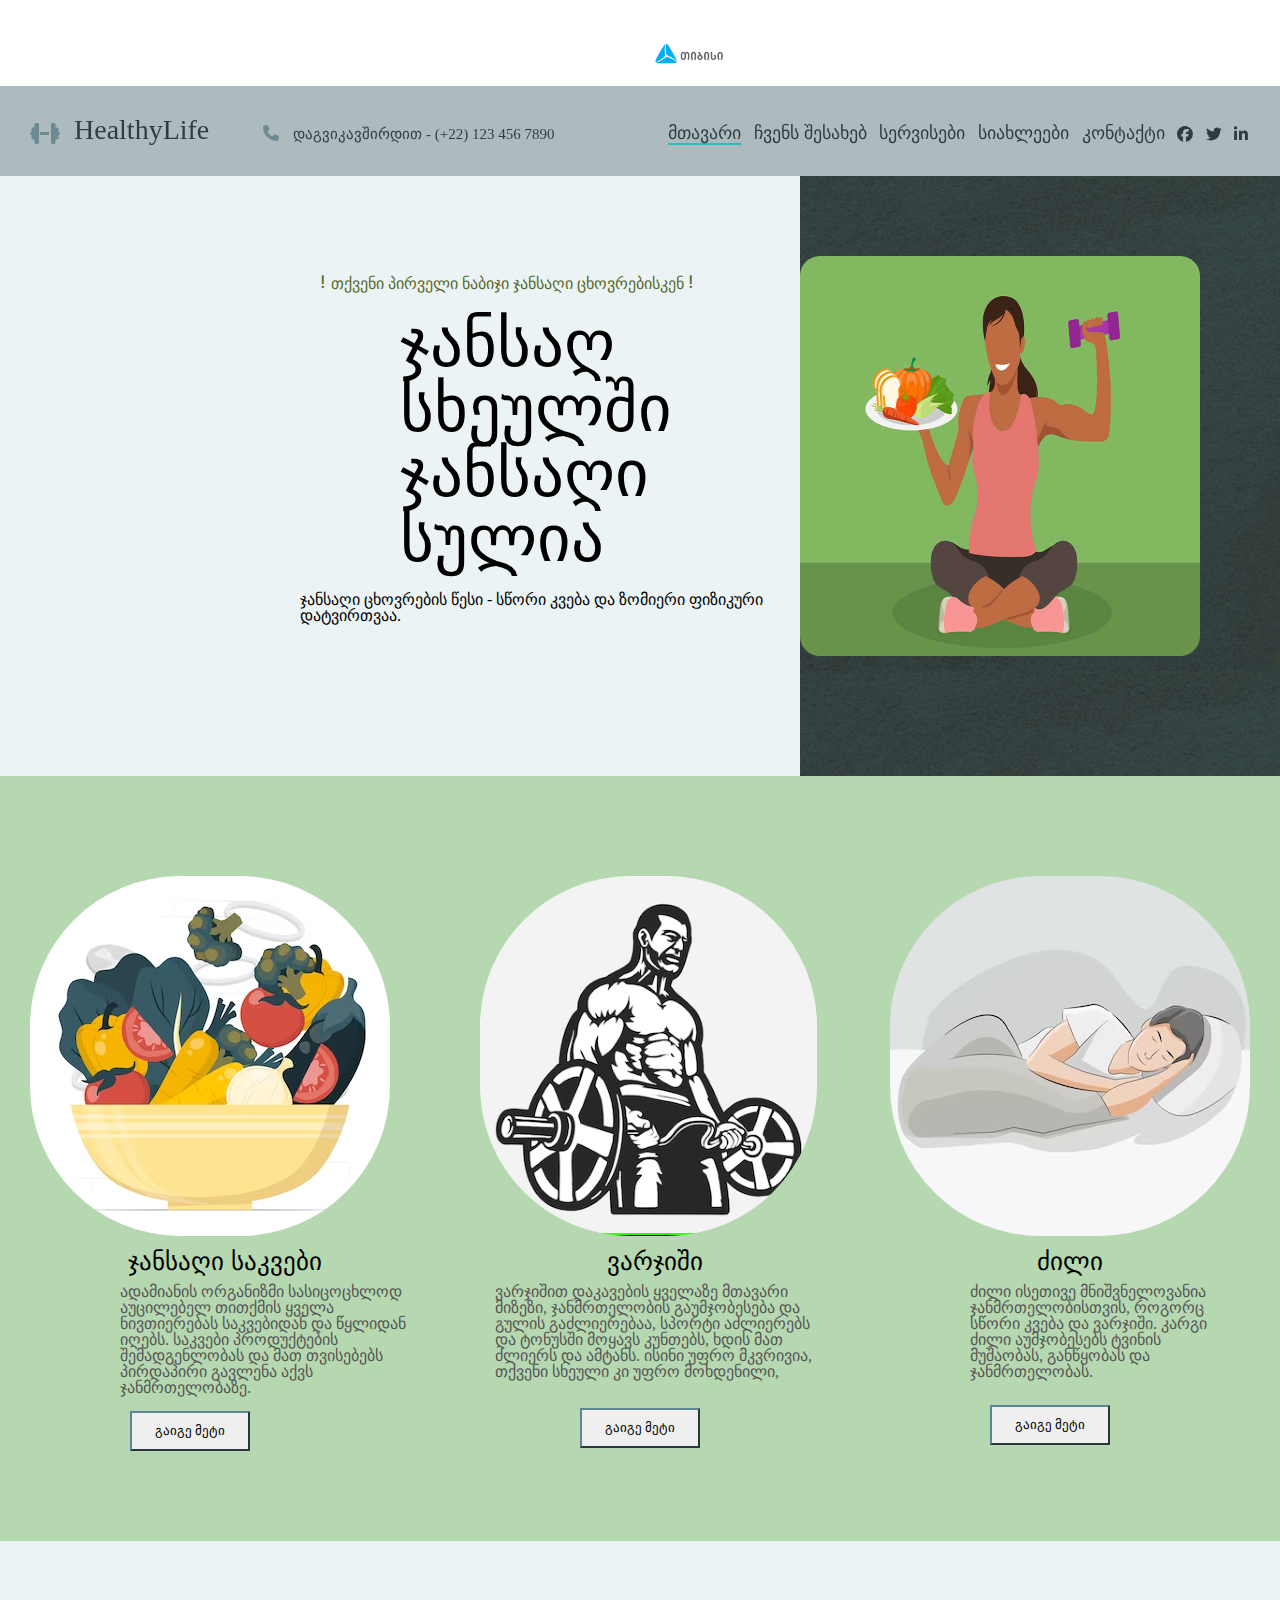
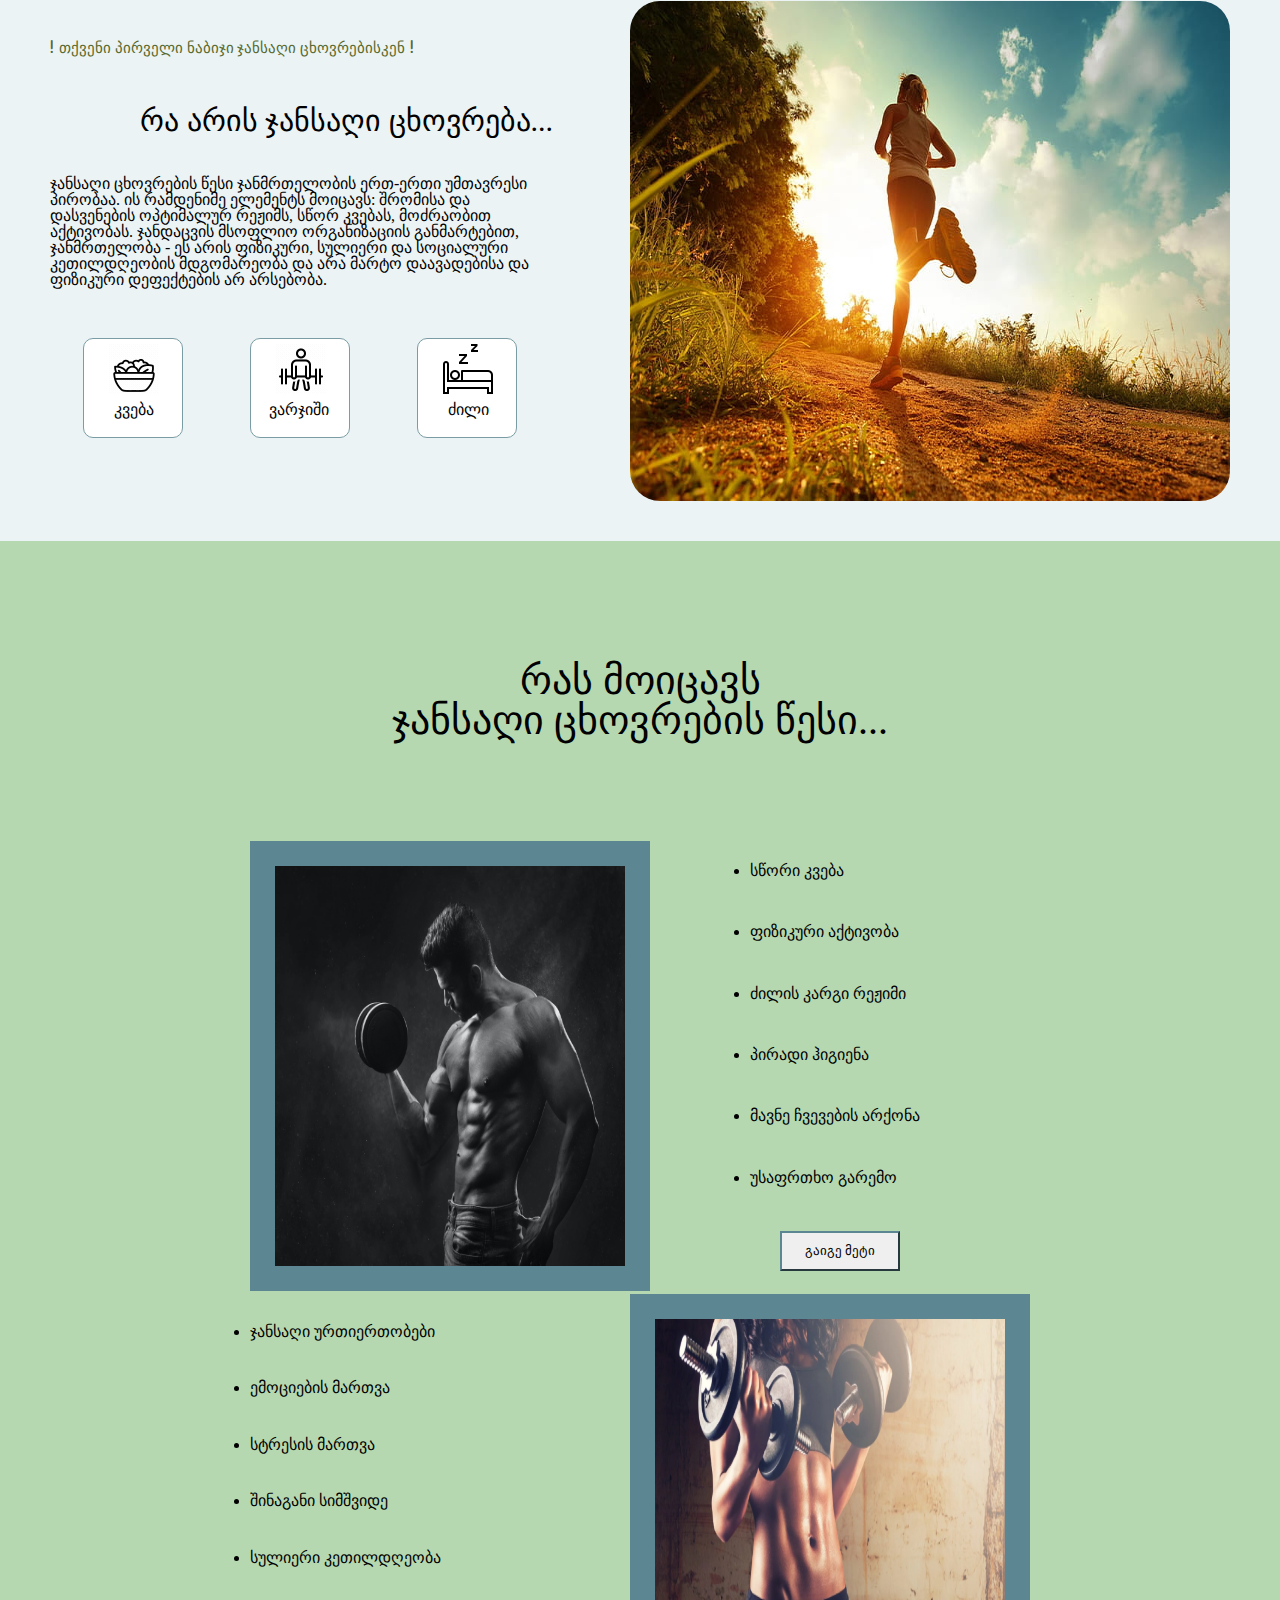
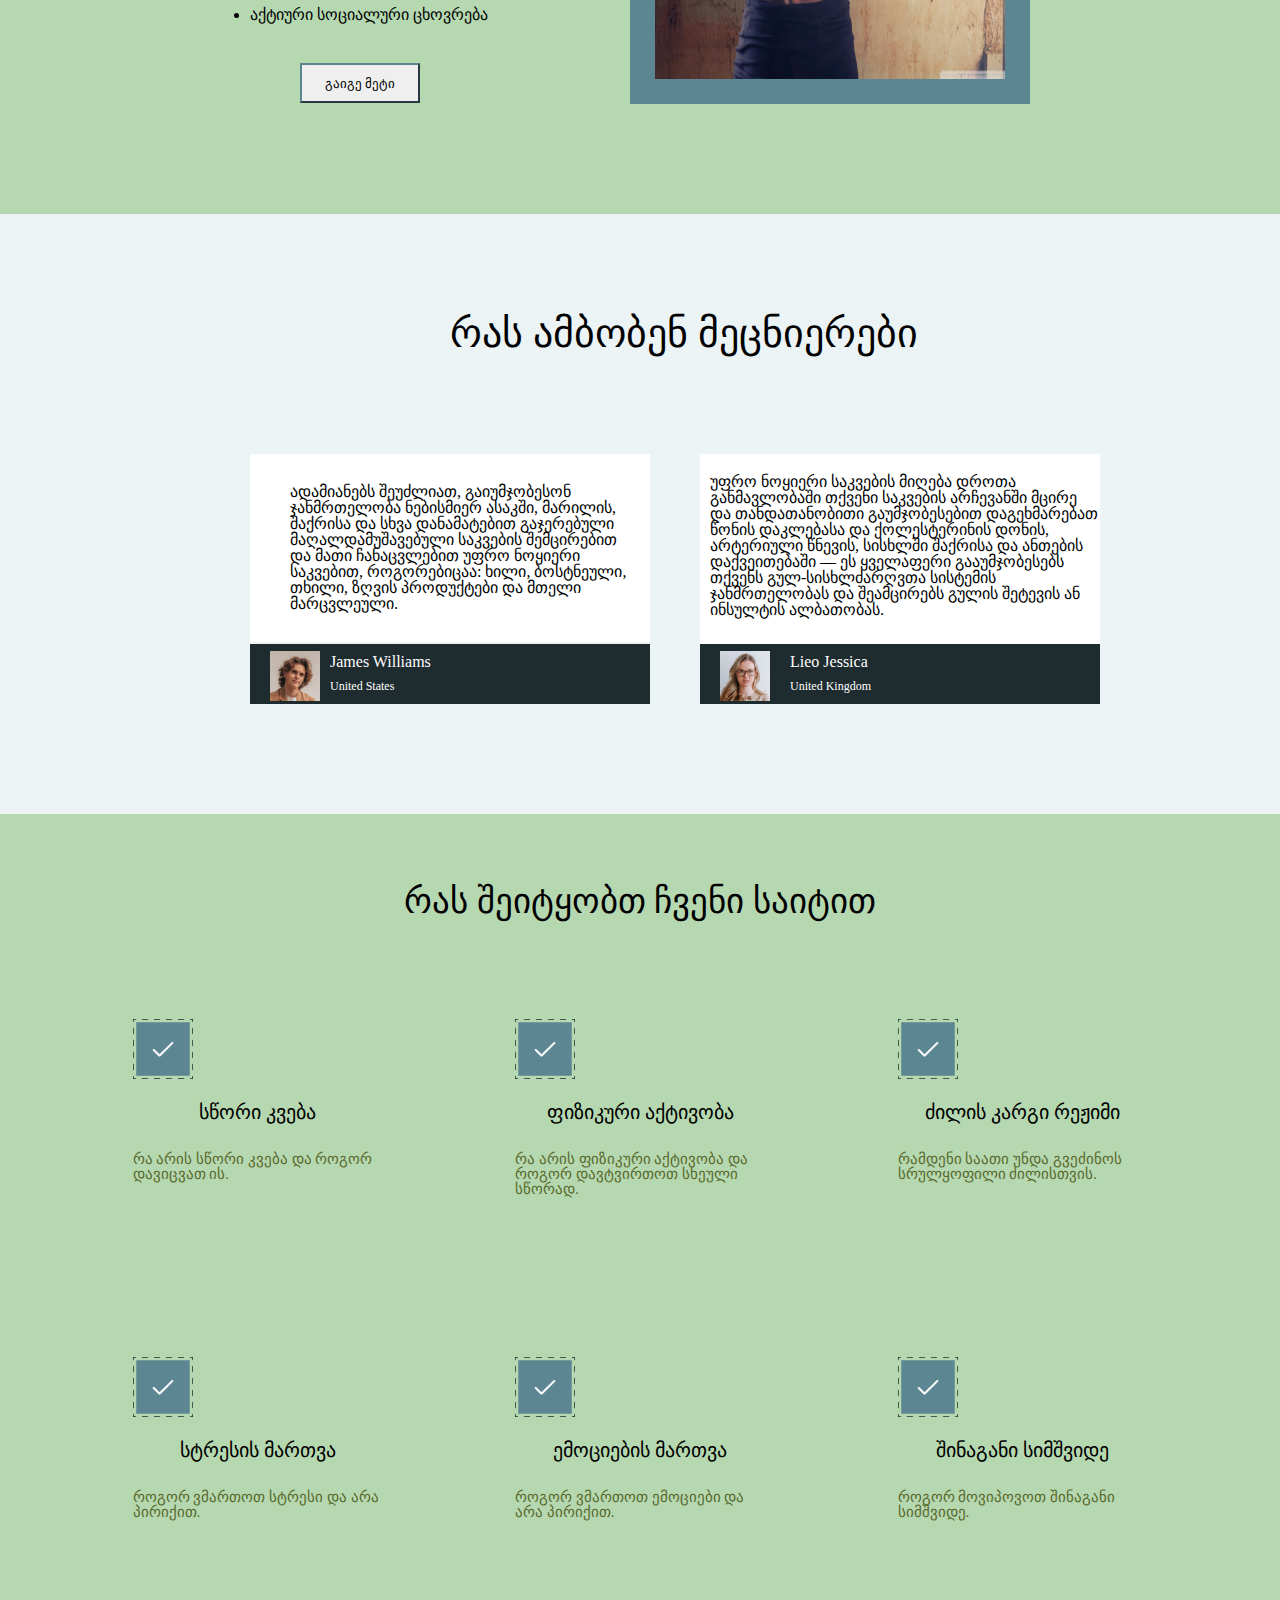
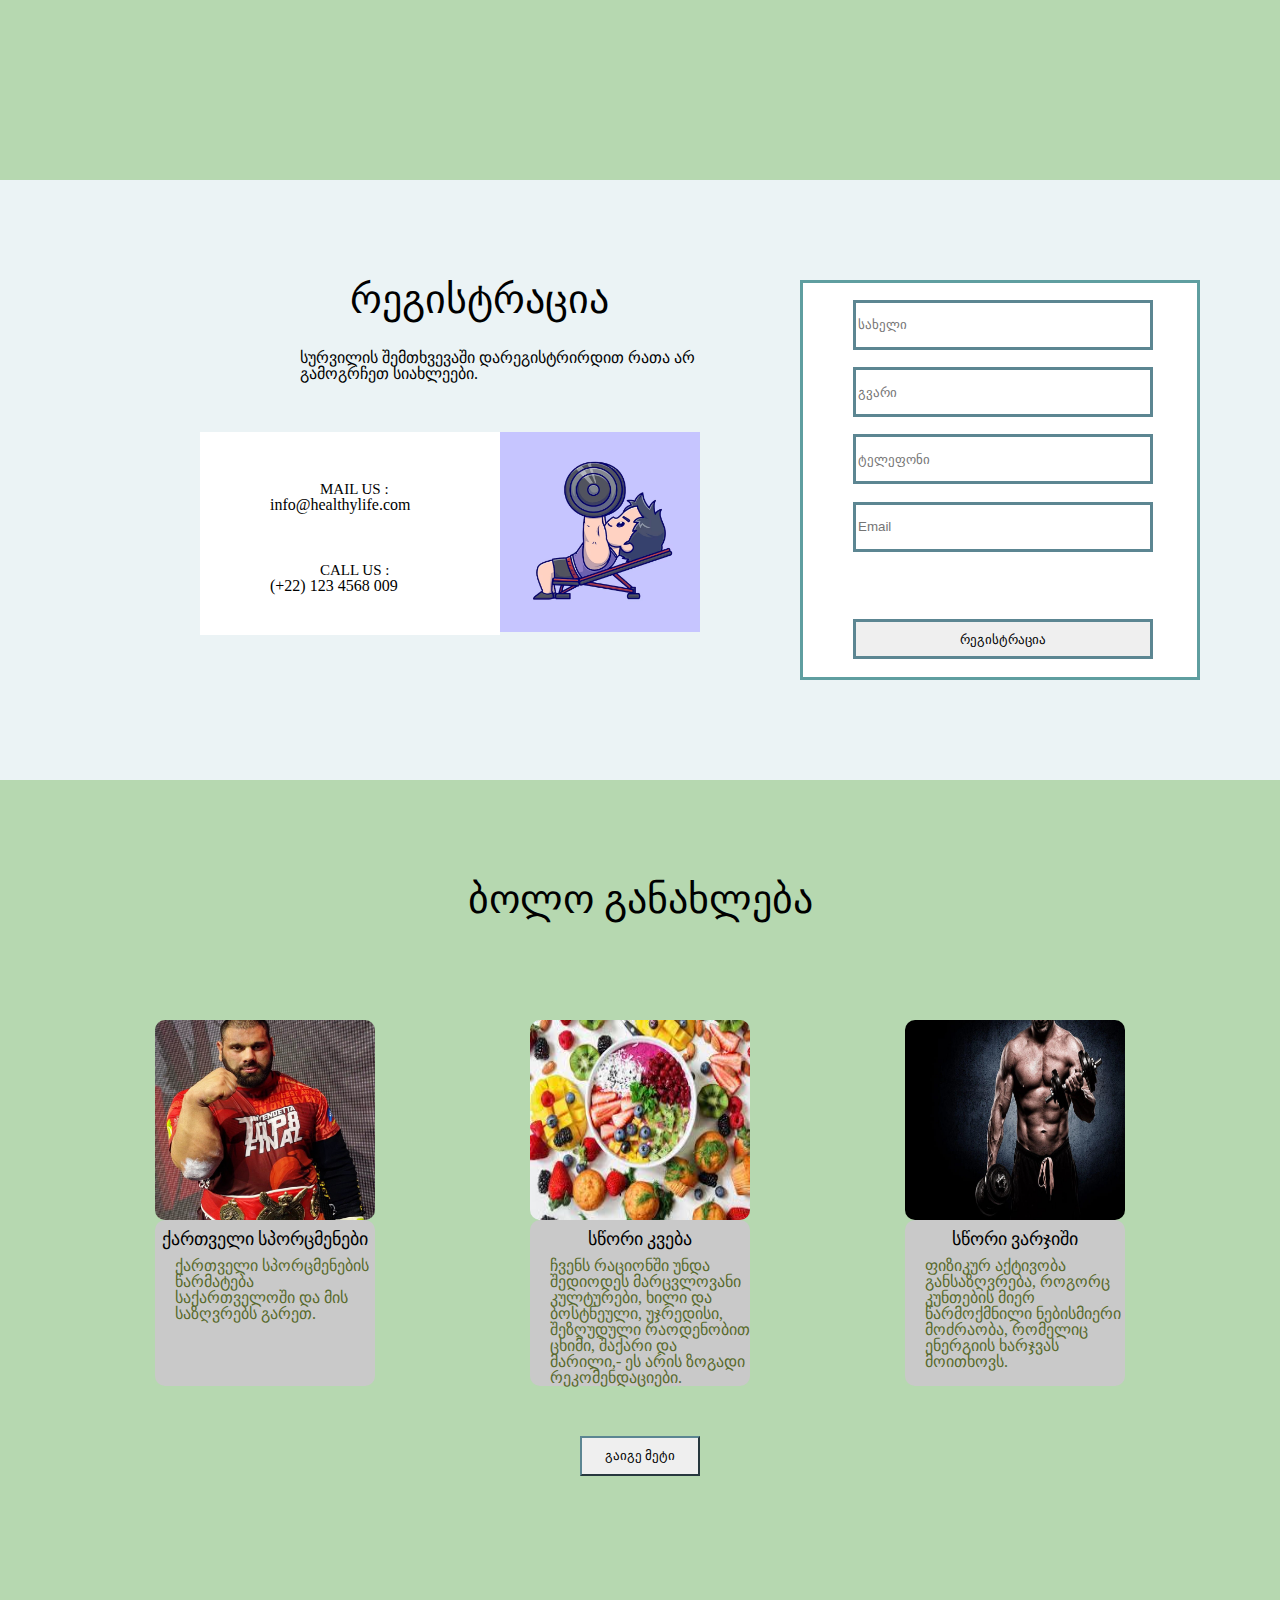
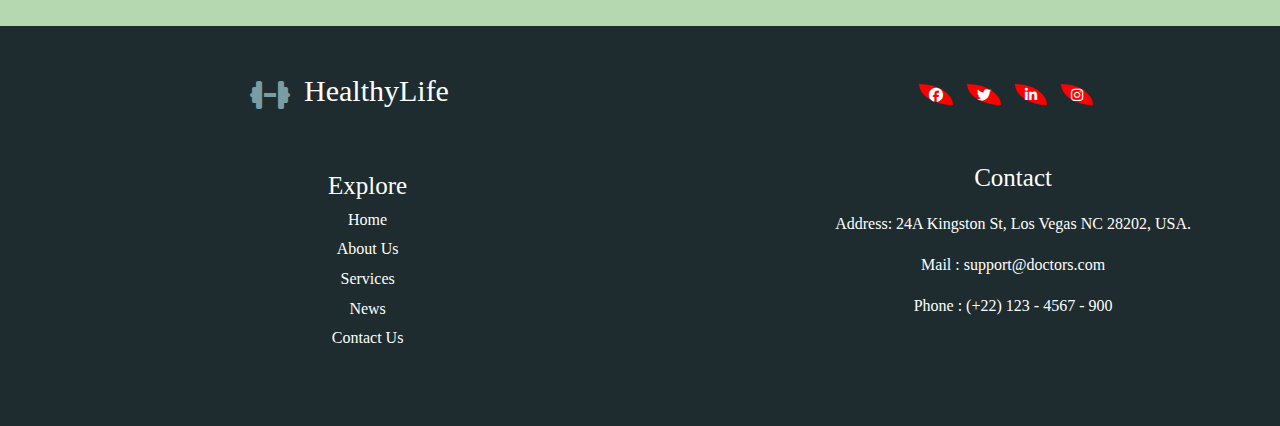
<file: index.html>
<!DOCTYPE html>
<html>
<head>

	   <link rel="shortcut icon" type="x-icon" href="img/tabicon.png">
	    <link rel="stylesheet" href="https://cdnjs.cloudflare.com/ajax/libs/animate.css/4.1.1/animate.min.css"/>
        <link rel="stylesheet" href="css/global.css">
        <link rel="stylesheet" href="https://cdnjs.cloudflare.com/ajax/libs/font-awesome/6.4.0/css/all.min.css">
	<title>HealthyLife</title>

</head>

<body>

	<header>

		<section>
		 
		   <div class="tbc animate__animated animate__fadeInLeftBig">
			 <a class="tbc2" href="https://www.tbceducation.ge/" target="_blank">
			 <img class="tbc1"  src="img/tbc.png">	
			 </a>
		   </div>

		   </section>

		   <section id="fixed"> 

			<div class="overlay">

			</div>
		 
		  <div class="header1 animate__animated animate__bounceInDown">
			 <i class="fa-solid fa-dumbbell fa-bounce fa-xl" style="color:#7A9CA5 ;" ></i>
			 <h1 class="title  animate__animated animate__bounceInDown">HealthyLife</h1>
			 <i class="fa-solid fa-phone fa-shake" style="color: #7A9CA5;"></i>
			 <h1 class="phone">დაგვიკავშირდით - (+22) 123 456 7890</h1>
					 
		 </div>
 
		  
				  
			   
 
		  <div class="header2 animate__animated animate__bounceInDown">
			   <div class="childheader2">
				   
 
				<h1 class="animate__animated animate__bounceInDown">
				  <a class="home a " href="index.html">მთავარი </a>
				</h1>
 
				<h1 class="animate__animated animate__bounceInDown">
				 <a class="home " href="About.html">ჩვენს შესახებ </a>
			   </h1>
 
				<h1 class="animate__animated animate__bounceInDown">
				 <a class="home" href="Services.html">სერვისები </a>
				</h1>
                 
				<h1 class="animate__animated animate__bounceInDown">
                    <a class="home" href="News.html">სიახლეები </a>
                   </h1>  

				<h1 class="animate__animated animate__bounceInDown">
				 <a class="home " href="Contact.html">კონტაქტი </a>
				</h1> 
 
				<a class="icon" href="https://www.facebook.com/" target="_blank">
				 <i class="fa-brands fa-facebook fa-sm"></i>
				 </a>
	
				 <a class="icon" href="https://twitter.com/ " target="_blank">
				 <i class="fa-brands fa-twitter fa-sm"></i>
				</a>
				  
				  <a class="icon" href="https://www.linkedin.com/" target="_blank">
				 <i class="fa-brands fa-linkedin-in fa-sm"></i>
				   </a>
				  
				</div>
		  </div>
		</section>
		
	</header>

     <main> 
		<section class="mainmain animate__animated animate__fadeInLeftBig">
		   <section class="main">
			   <div class="main1">
				<div class="child-main1">

				<i class="fa-solid fa-exclamation fa-bounce fa-sm exclamation" style="color: #58692C;"></i>

				 <h1>თქვენი პირველი ნაბიჯი ჯანსაღი ცხოვრებისკენ</h1>
				 <i class="fa-solid fa-exclamation fa-bounce fa-sm exclamation" style="color: #58692C;"></i>
               </div>
			  </div>   

			    <div>
					<h1 class="maintxt">ჯანსაღ სხეულში ჯანსაღი სულია</h1>
					<h3 class="child-maintxt">ჯანსაღი ცხოვრების წესი - სწორი კვება და ზომიერი ფიზიკური დატვირთვაა.</h3>
				</div>
				 
		   </section>

		   <section class="main2">
			<div>
				
				
				<img src="img/img1.jpg">
				
			</div>
                   
		   </section>
		   
		</section>


		<section>
			   <div class="images">

			   <div ><img src="img/img2.png" >
                  <h1 class="healthyfood">ჯანსაღი საკვები</h1>
				  <p class="txt1"> ადამიანის ორგანიზმი სასიცოცხლოდ აუცილებელ თითქმის ყველა ნივთიერებას საკვებიდან და წყლიდან იღებს. საკვები პროდუქტების შემადგენლობას და მათ თვისებებს პირდაპირი გავლენა აქვს ჯანმრთელობაზე.</p>
					  <input type="submit" value="გაიგე მეტი" id="Submit">
			     </div>

			   <div ><img src="img/img3.png" >
                  <h1 class="Workout">ვარჯიში</h1>
				  <p class="txt2">
					ვარჯიშით დაკავების ყველაზე მთავარი მიზეზი,
					 ჯანმრთელობის გაუმჯობესება და გულის გაძლიერებაა,
					  სპორტი აძლიერებს და ტონუსში მოყავს კუნთებს,
					   ხდის მათ ძლიერს და ამტანს.
					  ისინი უფრო მკვრივია, თქვენი სხეული კი უფრო მოხდენილი,
				  </p>
				  <input type="submit" value="გაიგე მეტი" id="Submit">
			 </div>

			   <div > <img src="img/img4.png">
                   <h1 class="sleep">ძილი</h1>
				   <p class="txt3">ძილი ისეთივე მნიშვნელოვანია ჯანმრთელობისთვის, როგორც სწორი კვება და ვარჯიში. კარგი ძილი აუმჯობესებს ტვინის მუშაობას, განწყობას და ჯანმრთელობას.</p>
					 <input type="submit" value="გაიგე მეტი" id="Submit">
				</div>
				
			   </div>
		</section>




		 <section class="mainmain2">

			<section class="main">
				<div class="main1">
					
				 <div class="healthyh1">
					<div class="child-main2">

						<i class="fa-solid fa-exclamation fa-bounce fa-sm exclamation" style="color: #58692C;"></i>
		
						 <h3>თქვენი პირველი ნაბიჯი ჯანსაღი ცხოვრებისკენ</h3>
						 <i class="fa-solid fa-exclamation fa-bounce fa-sm exclamation" style="color: #58692C;"></i>
					   </div>
 
				  <h1>რა არის ჯანსაღი ცხოვრება...</h1>
				  
				  <p class="healthylifep1">ჯანსაღი ცხოვრების  წესი ჯანმრთელობის ერთ-ერთი უმთავრესი პირობაა.
					 ის რამდენიმე ელემენტს მოიცავს:
					  შრომისა და დასვენების ოპტიმალურ რეჟიმს, 
					  სწორ კვებას, მოძრაობით აქტივობას.
					  ჯანდაცვის მსოფლიო ორგანიზაციის განმარტებით, 
					  ჯანმრთელობა - ეს არის ფიზიკური,
					   სულიერი და სოციალური კეთილდღეობის მდგომარეობა
					    და არა მარტო დაავადებისა და ფიზიკური დეფექტების არ არსებობა.
					
					</p>
					<div class="icons">
						<div class="foodicon">
						  <img  src="img/foodicon.gif">
						  <h3>კვება</h3>
						</div>

						<div class="workouticon">
						  <img src="img/workouticon.gif">
						  <h3>ვარჯიში</h3>
						</div>

						<div class="sleepicon">
						  <img src="img/sleep.png">
						   <h3>ძილი</h3>
						</div>

					 </div>
				</div>

			   </div>   
 
				  
			</section>

			<section class="runner">
			 <div>
				 <img class="runner1" src="img/run.jpg">
			 </div>
					
			</section>
			
		 </section>


		 <section>
			               <div class="main3txt">
                              <h1>რას მოიცავს</h1>
							  <h1>ჯანსაღი ცხოვრების წესი...</h1>
			                </div>

                  <section class="mainworkaoutman">
					       <div>
                             <div class="workoutman">
                                  <img src="img/workoutman.jpg">
								  </div>
								  
							 </div>
                        
							 <div class="list">
								     <li>
										   სწორი კვება
									 </li>
                                    <li>
										  ფიზიკური აქტივობა
									</li>
									<li>
										ძილის კარგი რეჟიმი
									</li>
									<li>
										პირადი ჰიგიენა
									</li>
									<li>
										 მავნე ჩვევების არქონა
									</li>
									<li>
										 უსაფრთხო გარემო
									</li>
								
                                    <a href="Services.html">
									<input type="submit" value="გაიგე მეტი" id="Submit2">
								     </a>
							 </div>
							
				  </section>

				  <section class="mainworkaoutwoman">
                           
							
							<div class="list2">
								   
								<li>
									ჯანსაღი ურთიერთობები
								</li>
							   <li>
								ემოციების მართვა
							   </li>
							   <li>
								სტრესის მართვა
							   </li>
							   <li>
								შინაგანი სიმშვიდე
							   </li>
							   <li>
								სულიერი კეთილდღეობა
							   </li>
							   <li>
								აქტიური სოციალური ცხოვრება
							   </li>
							   <a href="Services.html">
							   <input type="submit" value="გაიგე მეტი" id="Submit2">
							</a>
						    </div>
                          
                         <div>
							
							<div class="workoutwoman" >
								<img src="img/workoutwoman.png">
								</div>
							</div>
				  </section>

		 </section>

		 <section class="mainmain2">
			<section class="mainscience">
				
			 
                <div>
				  <h1 class="scienceh1">რას ამბობენ მეცნიერები</h1>
				  </div>

				
                
                   <div class="science">
                
				<div class="sciencetxt">
				  <p>ადამიანებს შეუძლიათ, გაიუმჯობესონ ჯანმრთელობა ნებისმიერ ასაკში,
					 მარილის, შაქრისა და სხვა დანამატებით გაჯერებული
					  მაღალდამუშავებული საკვების შემცირებით და მათი ჩანაცვლებით
					   უფრო ნოყიერი საკვებით, როგორებიცაა: ხილი, ბოსტნეული,
					    თხილი, ზღვის პროდუქტები და მთელი მარცვლეული.
					</p>
				</div>	

					   <div class="sciencetxt1">
						    <p>
								უფრო ნოყიერი საკვების მიღება დროთა განმავლობაში თქვენი საკვების არჩევანში მცირე
								 და თანდათანობითი გაუმჯობესებით დაგეხმარებათ წონის დაკლებასა და 
								 ქოლესტერინის დონის, არტერიული წნევის, სისხლში შაქრისა და ანთების
								  დაქვეითებაში — ეს ყველაფერი გააუმჯობესებს თქვენს 
								  გულ-სისხლძარღვთა სისტემის ჯანმრთელობას და შეამცირებს გულის 
								  შეტევის ან ინსულტის ალბათობას.
							</p>
					   </div>  

					   </div>
                  

				<section class="scientists">    
					   <div class="scientist1">

					   <div>
						 <img class="scientist1img" src="img/science1.jpg">
					   </div>

				  <div>
					  <h1>James Williams</h1>
					  <h5>United States</h5>
				  </div>
                           
				   </div>


				   <div class="scientist2">

					<div>
					  <img class="scientist1img" src="img/science2.png">
					</div>

			   <div>
				   <h1>Lieo Jessica</h1>
				   <h5>United Kingdom</h5>
			   </div>


			       

				</div>

			</section>	
  

			       </section>
				       
				    

			</section> 



			<section class="actually">
				     <div>
                             <h1>რას შეიტყობთ ჩვენი საიტით</h1>
					 </div> 

					 <section class="actually1">
                                  <div>
									   <img src="img/actuallyicon.png" >
									   <h1>სწორი კვება  </h1>
									   <p>
                                           რა არის სწორი კვება და როგორ დავიცვათ ის.

									   </p>
								  </div>

								  <div>
									<img src="img/actuallyicon.png" >
									  <h1>ფიზიკური აქტივობა</h1>
									   <p> რა არის ფიზიკური აქტივობა და როგორ დავტვირთოთ სხეული სწორად.</p>
								  </div>

								  <div>
									<img src="img/actuallyicon.png" >
									  <h1>ძილის კარგი რეჟიმი</h1>
									   <p>რამდენი საათი უნდა გვეძინოს სრულყოფილი ძილისთვის.</p>
								  </div>
								  
					 </section>


					 <section class="actually1">
					        	<div>
									<img src="img/actuallyicon.png" >
									<h1>სტრესის მართვა  </h1>
									<p>
										როგორ ვმართოთ სტრესი და არა პირიქით.

									</p>
						        </div>

						         <div>
									<img src="img/actuallyicon.png" >
									<h1>ემოციების მართვა  </h1>
									<p>
										როგორ ვმართოთ ემოციები და არა პირიქით.

									</p>
						       </div>

						         <div>
									<img src="img/actuallyicon.png" >
									<h1>შინაგანი სიმშვიდე  </h1>
									<p>
										როგორ მოვიპოვოთ შინაგანი სიმშვიდე.

									</p>
					           	</div>

					 </section>

			</section>

          <section class="mainregistration">

			<section class="registration">
                       <div>			    
					
					    <div>
						     <h1>რეგისტრაცია</h1>
							 <p class="registrationtxt"> 
								სურვილის შემთხვევაში დარეგისტრირდით რათა არ გამოგრჩეთ სიახლეები.
								 </p>

								</div>
								<div class="registrationimg">	
								<div class="registrationcontact">

									<div>
									 <h1>MAIL US :</h1>
									 <h3> info@healthylife.com</h3>
								  </div>
		 
									<div>
										 <h1>CALL US :</h1>
										 <h3 class="numh3"> (+22) 123 4568 009</h3>
									</div>

									 
								</div>
								<div>
								<img class="regimg" src="img/regimg.png">
							</div>
					   </div>
                    </div>
					 
			</section>

			<section class="registration2">

				    <div class="reg2">
						<form>
							<input type="text" id="reg" placeholder="სახელი" >
					 </form>

					 <form>
						<input type="text" id="reg" placeholder="გვარი">
				     </form>

					 <form>
						<input type="text" id="reg" placeholder="ტელეფონი">
				     </form>

					 <form>
						
						<input type="text" id="reg" placeholder="Email">
				     </form>

					 <input type="submit" value="რეგისტრაცია" id="submitreg">

					</div>
				     
			</section>
			
		</section>


		<section class="latestupdate">  
			       <div class="latesth1">
			       <h1>ბოლო განახლება</h1>
				  </div>

				   <div class="latestimgs">
					    <img src="img/levan.jpg">
						<img src="img/sworikveba.jpg">
						<img src="img/sworivarjishi.jpg">
				   </div>

				   <Div class="latestdescription"> 
					      <div>
							<h1>ქართველი სპორცმენები</h1>
							<p>
								ქართველი სპორცმენების წარმატება საქართველოში და მის საზღვრებს გარეთ.
							</p>
						  </div>

						  <div>
							<h1>სწორი კვება</h1>
							<p>
								ჩვენს რაციონში უნდა შედიოდეს
								მარცვლოვანი კულტურები, ხილი და ბოსტნეული,
								 უჯრედისი, შეზღუდული რაოდენობით ცხიმი,
								  შაქარი და მარილი,- ეს არის ზოგადი რეკომენდაციები.
							</p>
								
						  </div>

						  <div>
							<h1>სწორი ვარჯიში</h1>
							<p>
								 ფიზიკურ აქტივობა განსაზღვრება,
								 როგორც კუნთების მიერ წარმოქმნილი ნებისმიერი მოძრაობა,
								  რომელიც ენერგიის ხარჯვას მოითხოვს.
							</p>
								
						  </div>
				   </Div>
                      
				   <div>
					<a href="News.html">
					<input type="submit" value="გაიგე მეტი" id="submit3">
					</a>
				  </div>
				  
		</section>

 
	 </main>


	 <footer>
		      <section>

				   <div class="footertitle">
					<i class="fa-solid fa-dumbbell fa-bounce fa-2xl" style="color:#7A9CA5 ;" ></i>
					<h1>HealthyLife</h1>
				   </div>

				   <div class="footericon">
					<a class="icon" href="https://www.facebook.com/" target="_blank">
						<i class="fa-brands fa-facebook fa-sm" style="color: #ffffff;"></i>
						</a>
		          
						<a class="icon" href="https://twitter.com/ " target="_blank">
						<i class="fa-brands fa-twitter fa-sm" style="color: #ffffff;"></i>
					   </a>
						 
						 <a class="icon" href="https://www.linkedin.com/" target="_blank">
						<i class="fa-brands fa-linkedin-in fa-sm" style="color: #ffffff;"></i>
						  </a>

						  <a class="icon" href="https://www.instagram.com/" target="_blank">
							<i class="fa-brands fa-instagram fa-sm" style="color: #ffffff;"></i>
						  </a>

						</div>
				   

			  </section>


			  <section class="footerlist">
				     

				    <div class="footerlist1">
				       <h1>Explore</h1>

					   <h3>Home</h3>
					   <h3>About Us</h3>
					   <h3>Services</h3>
					   <h3>News</h3>
					   <h3>Contact Us</h3>

					</div>


					 <div class="footerlist2">
						    <h1>Contact</h1>

							<h3>Address:  24A Kingston St, Los Vegas NC 28202, USA.</h3>
							<h3>Mail :  support@doctors.com</h3>
							<h3>Phone :  (+22) 123 - 4567 - 900 </h3>
					 </div>
			  </section>
			  
	 </footer>


   
</body>
</html>
</file>
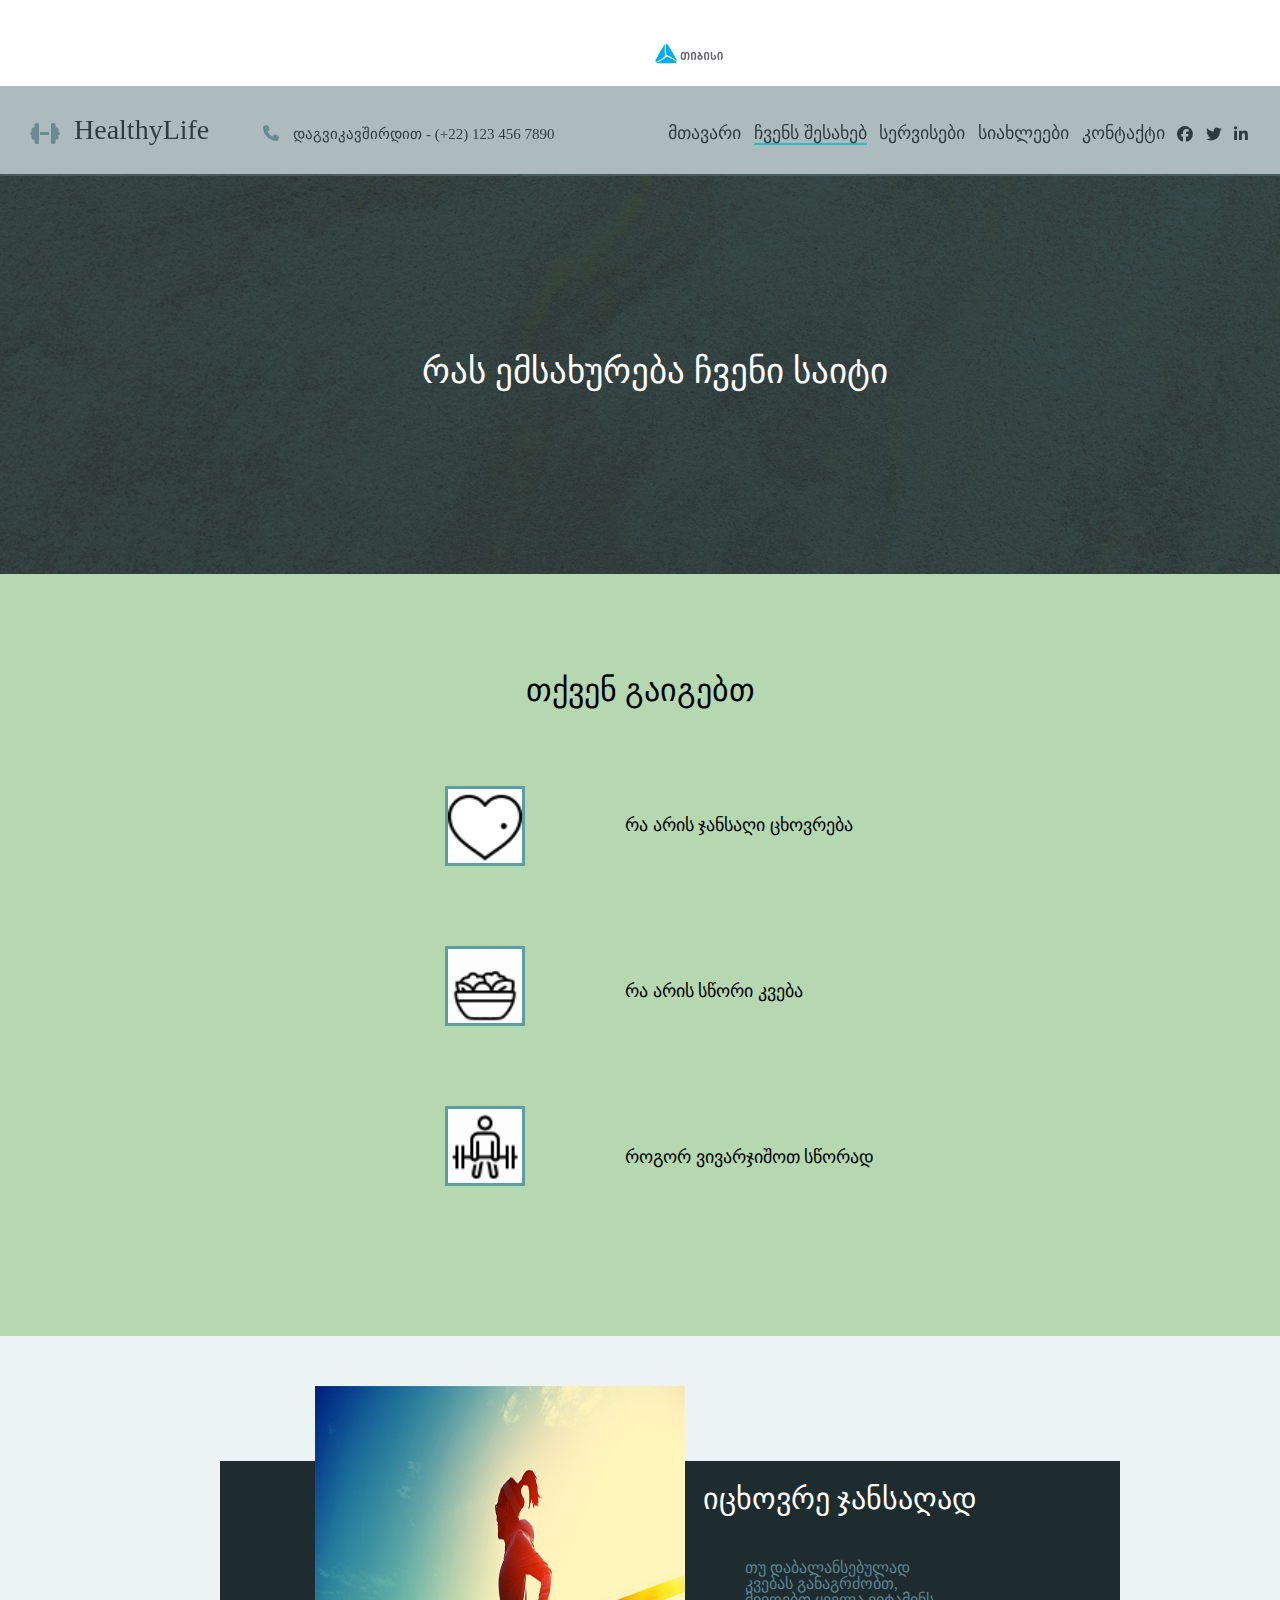
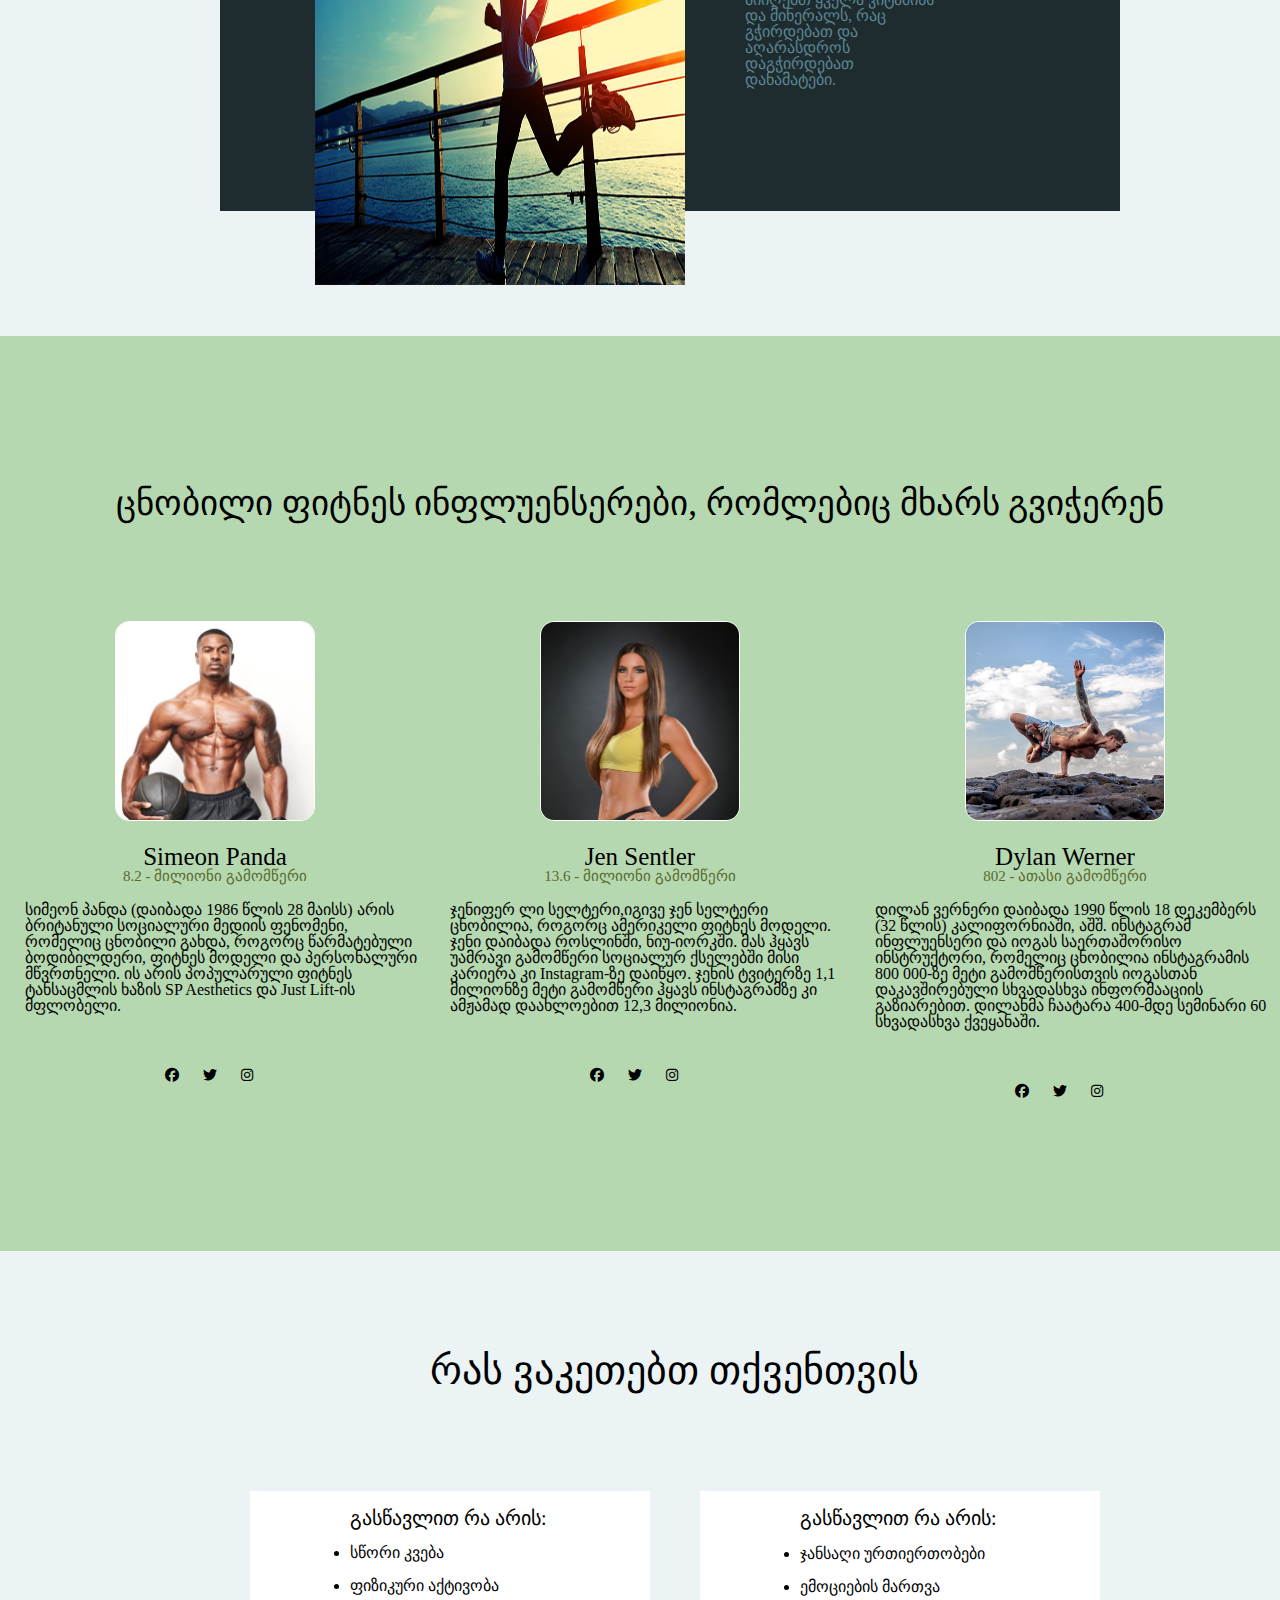
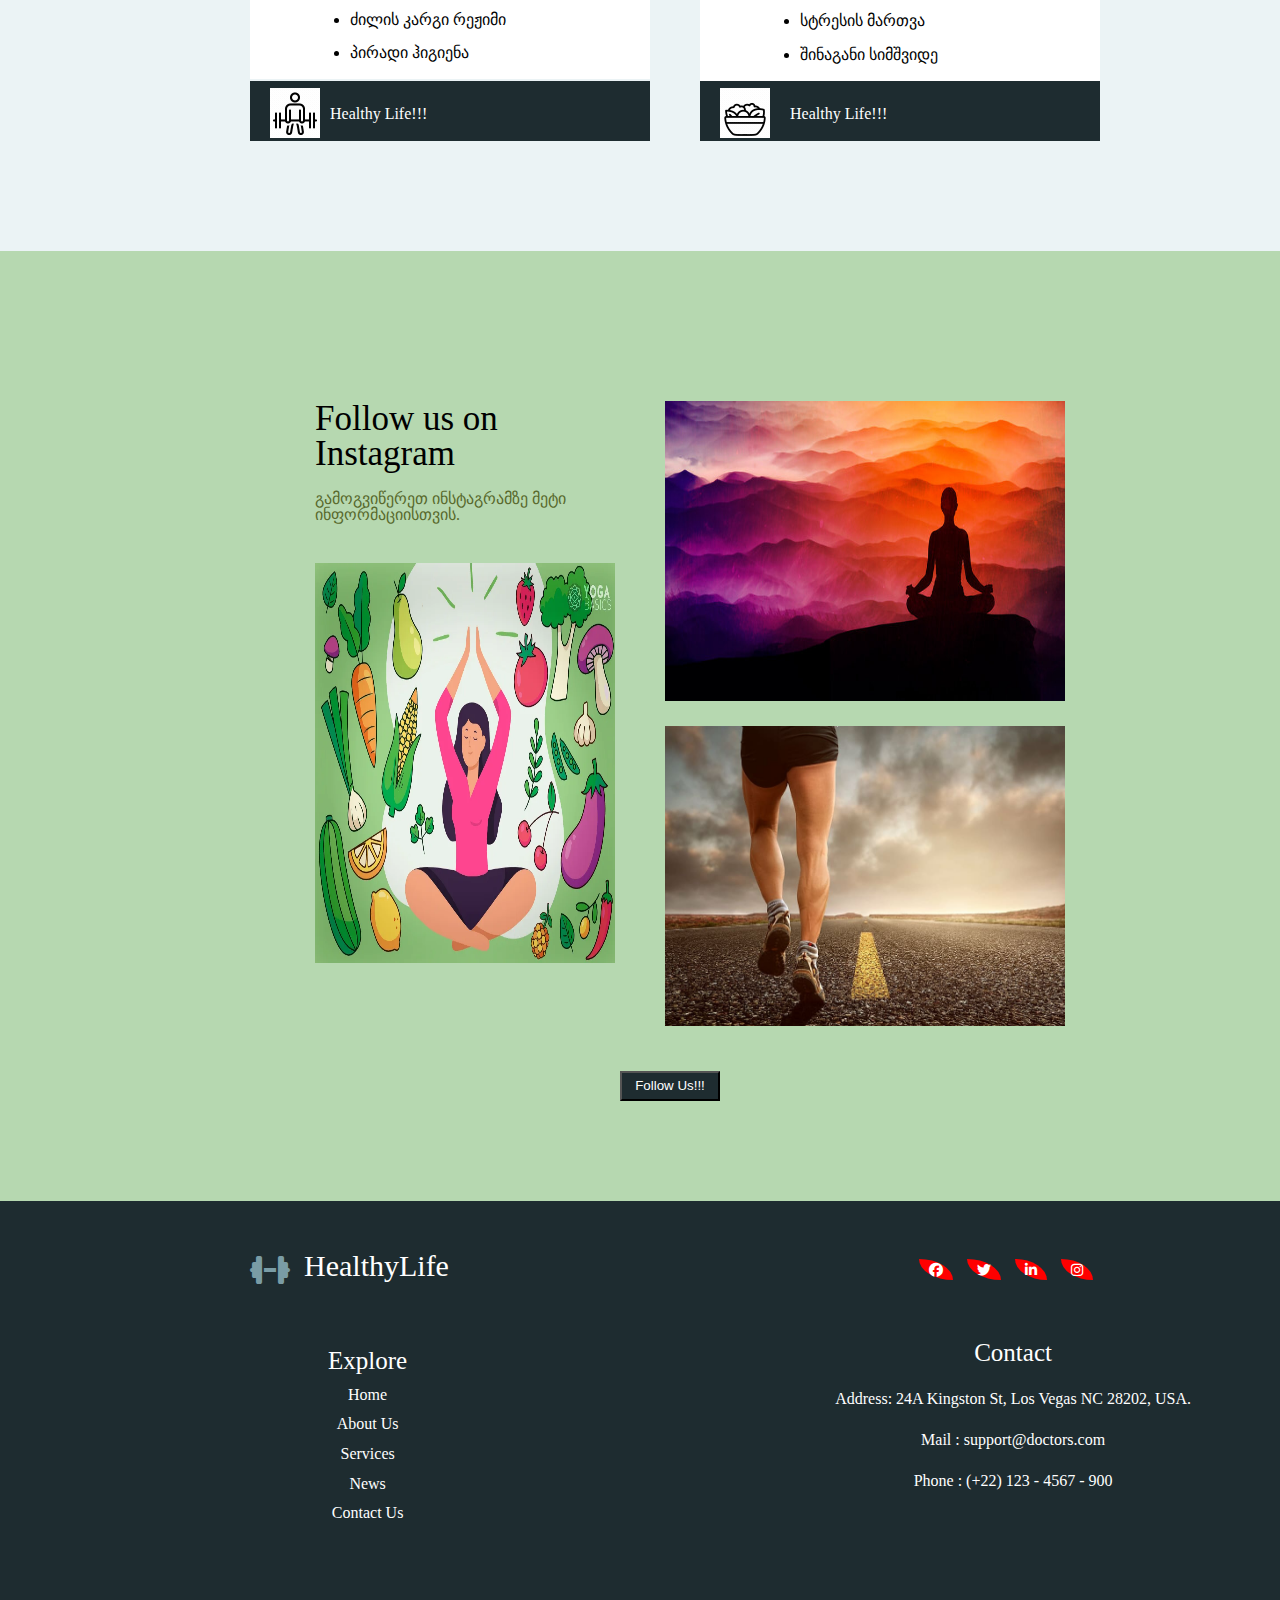
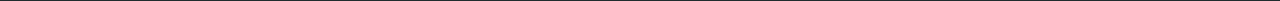
<file: About.html>
<!DOCTYPE html>
<html>
<head>

	<link rel="shortcut icon" type="x-icon" href="img/tabicon.png">
	<link rel="stylesheet" href="https://cdnjs.cloudflare.com/ajax/libs/animate.css/4.1.1/animate.min.css"/>
        <link rel="stylesheet" href="css/global.css">
        <link rel="stylesheet" href="https://cdnjs.cloudflare.com/ajax/libs/font-awesome/6.4.0/css/all.min.css">
	<title>HealthyLife</title>

</head>

<body>

	<header>

		<section>
		 
		   <div class="tbc animate__animated animate__fadeInLeftBig">
			 <a class="tbc2" href="https://www.tbceducation.ge/" target="_blank">
			 <img class="tbc1"  src="img/tbc.png">	
			 </a>
		   </div>

		   </section>

		   <section id="fixed"> 

			<div class="overlay">

			</div>
		 
		  <div class="header1 animate__animated animate__bounceInDown">
			 <i class="fa-solid fa-dumbbell fa-bounce fa-xl" style="color:#7A9CA5 ;" ></i>
			 <h1 class="title  animate__animated animate__bounceInDown">HealthyLife</h1>
			 <i class="fa-solid fa-phone fa-shake" style="color: #7A9CA5;"></i>
			 <h1 class="phone">დაგვიკავშირდით - (+22) 123 456 7890</h1>
					 
		 </div>
 
		  
				  
			   
 
		  <div class="header2 animate__animated animate__bounceInDown">
			   <div class="childheader2">
				   
 
				<h1 class="animate__animated animate__bounceInDown">
				  <a class="home" href="index.html">მთავარი </a>
				</h1>
 
				<h1 class="animate__animated animate__bounceInDown">
				 <a class="home a" href="About.html">ჩვენს შესახებ </a>
			   </h1>
 
				<h1 class="animate__animated animate__bounceInDown">
				 <a class="home" href="Services.html">სერვისები </a>
				</h1>
     
				<h1 class="animate__animated animate__bounceInDown">
                    <a class="home" href="News.html">სიახლეები </a>
                   </h1> 

				<h1 class="animate__animated animate__bounceInDown">
				 <a class="home" href="Contact.html">კონტაქტი </a>
				</h1> 
 
				<a class="icon" href="https://www.facebook.com/" target="_blank">
				 <i class="fa-brands fa-facebook fa-sm"></i>
				 </a>
	
				 <a class="icon" href="https://twitter.com/ " target="_blank">
				 <i class="fa-brands fa-twitter fa-sm"></i>
				</a>
				  
				  <a class="icon" href="https://www.linkedin.com/" target="_blank">
				 <i class="fa-brands fa-linkedin-in fa-sm"></i>
				   </a>
				  
				</div>
		  </div>
		</section>
		
	</header>
      
	   <main>
              
				<section class="contact animate__animated animate__fadeInLeftBig">
					<div class="contact1">
						   
                           <br><br><br><br><br>
						   <h1>რას ემსახურება ჩვენი საიტი</h1>
						  
					</div>
		   </section>
                
		   <section class="whatuget">
			        
					    <div class="whatugeth1 animate__animated animate__bounceInDown">
					    <h1>თქვენ გაიგებთ</h1>
					   </div>
 
                  <div class="whatuget2">
					
					   <div class="whatugetimgs">
						<img src="img/health.gif">
						<img  src="img/foodicon.gif">
						<img src="img/workouticon.gif">
					   </div>

					   <div class="whatugettxt"> 

						 <div class="hlife">
						<h1>რა არის ჯანსაღი ცხოვრება</h1>
					
						</div>

							<div>
								<h1>რა არის სწორი კვება</h1>
								
							</div>
							   
							<div class="hlife2">
								<h1>როგორ ვივარჯიშოთ სწორად</h1>
								
							</div>

						</div>
						
				   </div>
		   </section>


		   <section class="aboutmain">
		        <div>
			      <div class="aboutmaindiv">
                   <h1>იცხოვრე ჯანსაღად</h1>
				   <p>თუ დაბალანსებულად კვებას განაგრძობთ, მიიღებთ ყველა ვიტამინს და მინერალს,
					 რაც გჭირდებათ და აღარასდროს დაგჭირდებათ დანამატები.
                    </p>
				  </div>
				  <img src="img/abtusimg.jpg">
				</div>
				  
		   </section>

		   <section class="fitmain">
			        <div>
						<h1>ცნობილი ფიტნეს ინფლუენსერები, 
							რომლებიც მხარს გვიჭერენ
						</h1>
					</div>

                 <div class="fitmembers">


					<div>

						 <img src="img/fit2.jpg">
						 <h1>Simeon Panda</h1>
						 <h3>8.2 - მილიონი გამომწერი</h3>
						 <p>
							სიმეონ პანდა (დაიბადა 1986 წლის 28 მაისს) არის ბრიტანული სოციალური მედიის ფენომენი, რომელიც ცნობილი გახდა,
							 როგორც წარმატებული ბოდიბილდერი, ფიტნეს მოდელი და პერსონალური მწვრთნელი.
							 ის არის პოპულარული ფიტნეს ტანსაცმლის ხაზის SP Aesthetics და Just Lift-ის მფლობელი. 

						 </p>
						 <div class="abouticon">
						 <a class="icon" href="https://www.facebook.com/" target="_blank">
							<i class="fa-brands fa-facebook fa-sm" style="color: black;"></i>
							</a>

							<a class="icon" href="https://twitter.com/ " target="_blank">
								<i class="fa-brands fa-twitter fa-sm" style="color: black;"></i>
							   </a>

							   <a class="icon" href="https://www.instagram.com/" target="_blank">
								<i class="fa-brands fa-instagram fa-sm" style="color: black;"></i>
							  </a>
							</div>

					</div>

					<div>
						<img src="img/fit1.jpg">
						 <h1>Jen Sentler</h1>
						 <h3>13.6 - მილიონი გამომწერი</h3>
						 <p>
							ჯენიფერ ლი სელტერი,იგივე ჯენ სელტერი ცნობილია,
							  როგორც ამერიკელი ფიტნეს მოდელი.
							   ჯენი დაიბადა როსლინში, ნიუ-იორკში.
							    მას ჰყავს უამრავი გამომწერი სოციალურ
								 ქსელებში მისი კარიერა კი Instagram-ზე დაიწყო.
								  ჯენის ტვიტერზე 1,1
								   მილიონზე მეტი გამომწერი ჰყავს ინსტაგრამზე კი
								    ამჟამად დაახლოებით 12,3 მილიონია.
									
									  
						 </p>
						 <div class="abouticon">
						 <a class="icon" href="https://www.facebook.com/" target="_blank">
							<i class="fa-brands fa-facebook fa-sm" style="color: black;"></i>
							</a>

							<a class="icon" href="https://twitter.com/ " target="_blank">
								<i class="fa-brands fa-twitter fa-sm" style="color:black;"></i>
							   </a>

							   <a class="icon" href="https://www.instagram.com/" target="_blank">
								<i class="fa-brands fa-instagram fa-sm" style="color: black;"></i>
							  </a>

							 </div>
							</div>
							


					<div>
						<img src="img/fit3.jpg">
						 <h1>Dylan Werner</h1>
						 <h3>802 - ათასი გამომწერი</h3>
						 <p>
							დილან ვერნერი დაიბადა 1990 წლის 18 დეკემბერს (32 წლის)
							 კალიფორნიაში, აშშ. ინსტაგრამ ინფლუენსერი და
							იოგას საერთაშორისო ინსტრუქტორი,
							 რომელიც ცნობილია ინსტაგრამის 800 000-ზე მეტი
							  გამომწერისთვის იოგასთან დაკავშირებული სხვადასხვა 
							  ინფორმააციის გაზიარებით. დილანმა ჩაატარა 400-მდე სემინარი
							   60 სხვადასხვა ქვეყანაში.
 
 
						 </p>

						 <div class="abouticon">
						 <a class="icon" href="https://www.facebook.com/" target="_blank">
							<i class="fa-brands fa-facebook fa-sm" style="color: black;"></i>
							</a>

							<a class="icon" href="https://twitter.com/ " target="_blank">
								<i class="fa-brands fa-twitter fa-sm" style="color: black;"></i>
							   </a>

							   <a class="icon" href="https://www.instagram.com/" target="_blank">
								<i class="fa-brands fa-instagram fa-sm" style="color: black;"></i>
							  </a>

							  </div>
					</div>


					</div>

		   </section>


		    <section class="mainwhatwearedoing">

				<div class="whatwearedoingh1">
					<h1>რას ვაკეთებთ თქვენთვის</h1>
				</div>

				<div class="whatwearedoing">
                
					<div class="whatwearedoingtxt">
					  <h1>გასწავლით რა არის:</h1>

					  <li>
						სწორი კვება
				  </li>
				 <li>
					   ფიზიკური აქტივობა
				 </li>
				 <li>
					 ძილის კარგი რეჟიმი
				 </li>
				 <li>
					 პირადი ჰიგიენა
				 </li>
					</div>	
	
						   <div class="whatwearedoingtxt2">
								<h1>გასწავლით რა არის:</h1>

								<li>
									ჯანსაღი ურთიერთობები
								</li>
							   <li>
								ემოციების მართვა
							   </li>
							   <li>
								სტრესის მართვა
							   </li>
							   <li>
								შინაგანი სიმშვიდე
							   </li>
						   </div>  
	
						   </div>
                
				<section class="whatwearedoing1">    
					<div class="whatwearedoing2">

					<div>
					  <img class="scientist1img" src="img/workouticon.gif">
					</div>

			   <div>
				   <h1>Healthy Life!!!</h1>
				   
			   </div>
						
				</div>


				<div class="whatwearedoing3">

				 <div>
				   <img class="scientist1img" src="img/foodicon.gif">
				 </div>

			<div>
				<h1>Healthy Life!!!</h1>
				
			</div>


				

			 </div>

		 </section>	


				</section>
			 
		   </section>


		   <section>
			     <div class="follow"> 
                    <div class="follow1">
						<h1>Follow us on Instagram</h1>
						
						<p>
							გამოგვიწერეთ ინსტაგრამზე მეტი ინფორმაციისთვის.
							  </p>
							
						<img src="img/followimg1.jpg">
					</div>

					<div class="follow2"> 
                         <img src="img/followimg2.jpg">
						 <img src="img/followimg3.jpg" >

					</div>

				</div>
                    <a href="https://www.instagram.com/" target="_blank">
					<input type="submit" value="Follow Us!!!" id="follow" >
                    </a>
			 
		   </section>
			
	   </main>

	   <footer>
		<section>

			 <div class="footertitle">
			  <i class="fa-solid fa-dumbbell fa-bounce fa-2xl" style="color:#7A9CA5 ;" ></i>
			  <h1>HealthyLife</h1>
			 </div>

			 <div class="footericon">
			  <a class="icon" href="https://www.facebook.com/" target="_blank">
				  <i class="fa-brands fa-facebook fa-sm" style="color: #ffffff;"></i>
				  </a>
			
				  <a class="icon" href="https://twitter.com/ " target="_blank">
				  <i class="fa-brands fa-twitter fa-sm" style="color: #ffffff;"></i>
				 </a>
				   
				   <a class="icon" href="https://www.linkedin.com/" target="_blank">
				  <i class="fa-brands fa-linkedin-in fa-sm" style="color: #ffffff;"></i>
					</a>

					<a class="icon" href="https://www.instagram.com/" target="_blank">
					  <i class="fa-brands fa-instagram fa-sm" style="color: #ffffff;"></i>
					</a>

				  </div>
			 

		</section>


		<section class="footerlist">
			   

			  <div class="footerlist1">
				 <h1>Explore</h1>

				 <h3>Home</h3>
				 <h3>About Us</h3>
				 <h3>Services</h3>
				 <h3>News</h3>
				 <h3>Contact Us</h3>

			  </div>


			   <div class="footerlist2">
					  <h1>Contact</h1>

					  <h3>Address:  24A Kingston St, Los Vegas NC 28202, USA.</h3>
					  <h3>Mail :  support@doctors.com</h3>
					  <h3>Phone :  (+22) 123 - 4567 - 900 </h3>
			   </div>
		</section>
		
</footer>
   
</body>
</html>
</file>
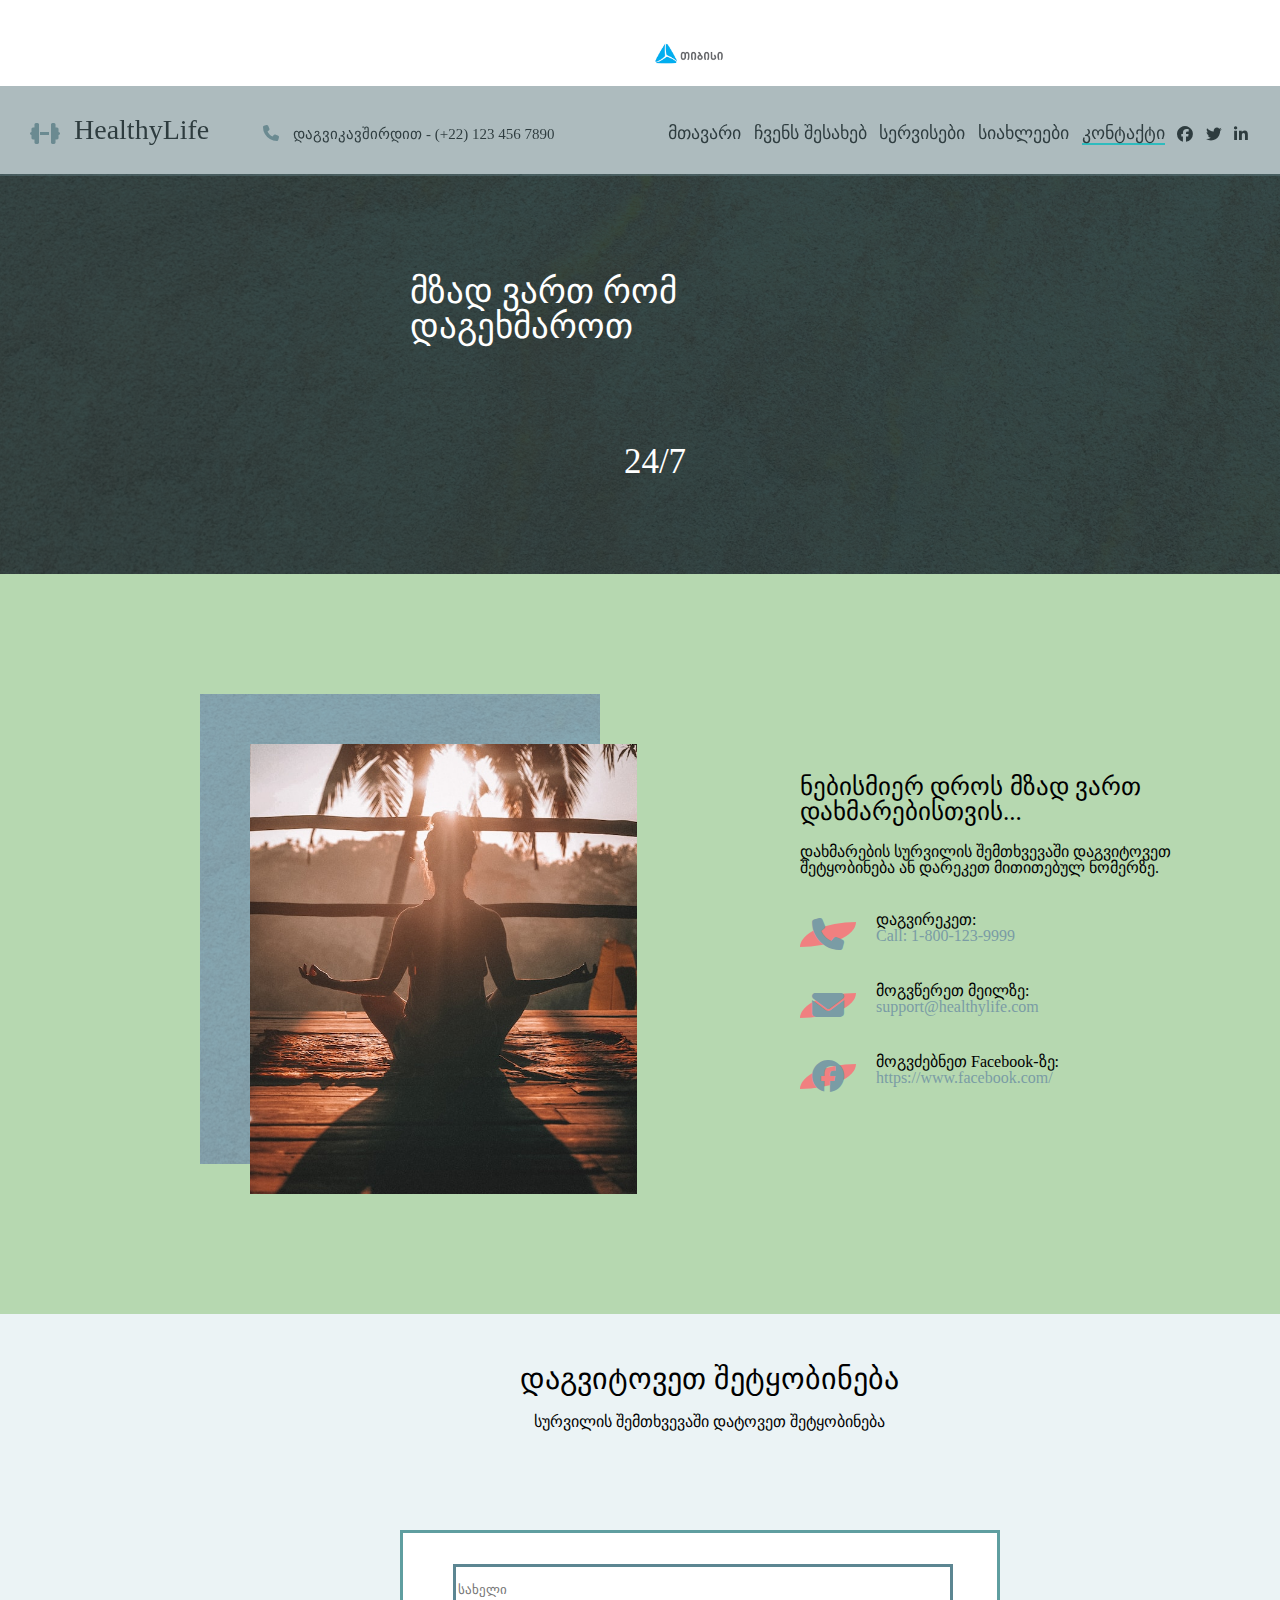
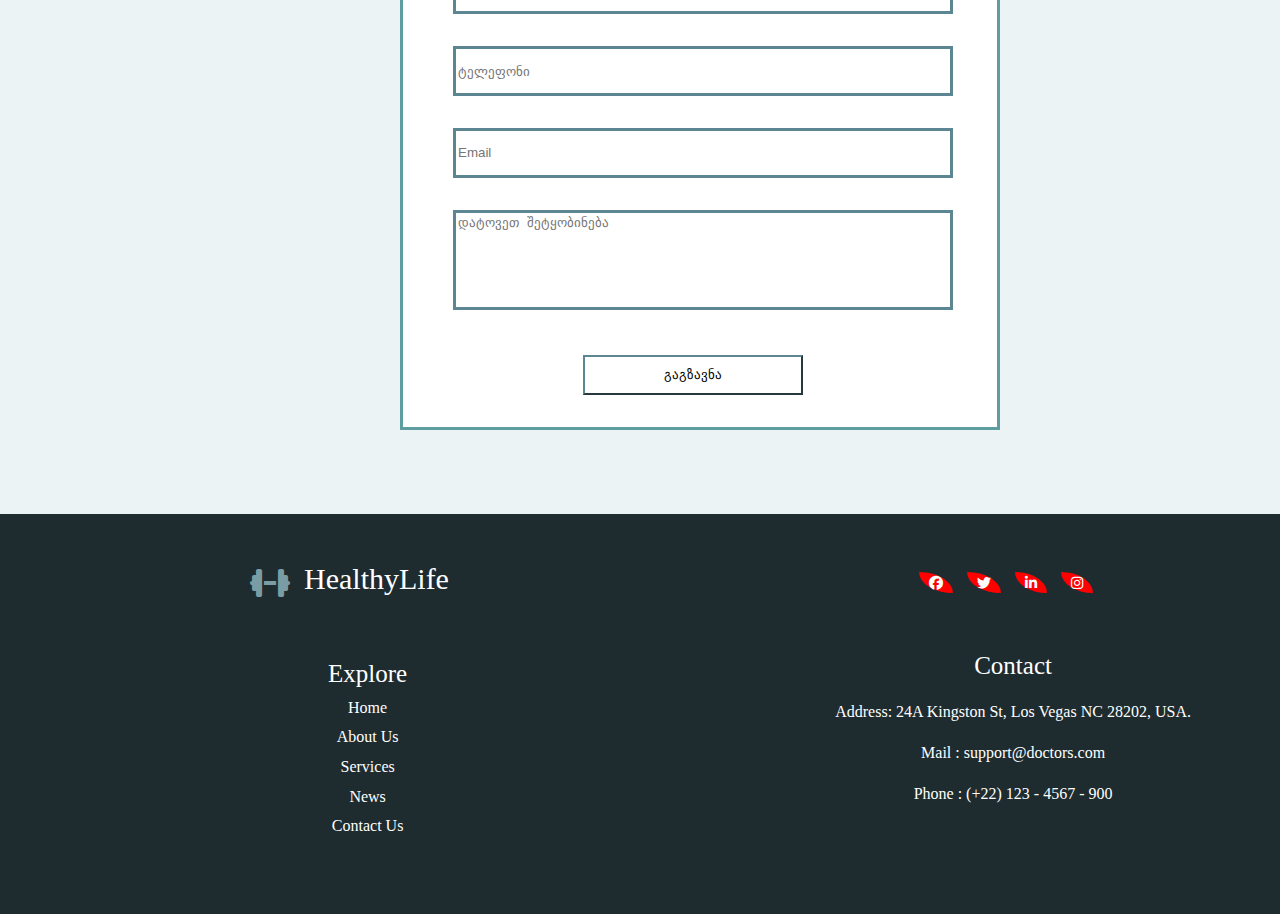
<file: Contact.html>
<!DOCTYPE html>
<html>
<head>

	<link rel="shortcut icon" type="x-icon" href="img/tabicon.png">
	<link rel="stylesheet" href="https://cdnjs.cloudflare.com/ajax/libs/animate.css/4.1.1/animate.min.css"/>
    <link rel="stylesheet" href="css/global.css">
    <link rel="stylesheet" href="https://cdnjs.cloudflare.com/ajax/libs/font-awesome/6.4.0/css/all.min.css">
	<title>HealthyLife</title>

</head>

<body>

	<header>

		<section>
		 
		   <div class="tbc animate__animated animate__fadeInLeftBig">
			 <a class="tbc2" href="https://www.tbceducation.ge/" target="_blank">
			 <img class="tbc1"  src="img/tbc.png">	
			 </a>
		   </div>

		   </section>

		   <section id="fixed"> 

			<div class="overlay">

			</div>
		 
		  <div class="header1 animate__animated animate__bounceInDown">
			 <i class="fa-solid fa-dumbbell fa-bounce fa-xl" style="color:#7A9CA5 ;" ></i>
			 <h1 class="title  animate__animated animate__bounceInDown">HealthyLife</h1>
			 <i class="fa-solid fa-phone fa-shake" style="color: #7A9CA5;"></i>
			 <h1 class="phone">დაგვიკავშირდით - (+22) 123 456 7890</h1>
					 
		 </div>
 
		  
				  
			   
 
		  <div class="header2 animate__animated animate__bounceInDown">
			   <div class="childheader2">
				   
 
				<h1 class="animate__animated animate__bounceInDown">
				  <a class="home" href="index.html">მთავარი </a>
				</h1>
 
				<h1 class="animate__animated animate__bounceInDown">
				 <a class="home " href="About.html">ჩვენს შესახებ </a>
			   </h1>
 
				<h1 class="animate__animated animate__bounceInDown">
				 <a class="home" href="Services.html">სერვისები </a>
				</h1>

				<h1 class="animate__animated animate__bounceInDown">
                    <a class="home" href="News.html">სიახლეები </a>
                   </h1> 
 
				<h1 class="animate__animated animate__bounceInDown">
				 <a class="home a" href="Contact.html">კონტაქტი </a>
				</h1> 
 
				<a class="icon" href="https://www.facebook.com/" target="_blank">
				 <i class="fa-brands fa-facebook fa-sm"></i>
				 </a>
	
				 <a class="icon" href="https://twitter.com/ " target="_blank">
				 <i class="fa-brands fa-twitter fa-sm"></i>
				</a>
				  
				  <a class="icon" href="https://www.linkedin.com/" target="_blank">
				 <i class="fa-brands fa-linkedin-in fa-sm"></i>
				   </a>
				  
				</div>
		  </div>
		</section>
		
	</header>

	

    <main>
		     <section class="contact animate__animated animate__fadeInLeftBig">
				      <div class="contact1">
                             

							 <h1>მზად ვართ რომ დაგეხმაროთ</h1>
							 <h1> 24/7</h1>
					  </div>
			 </section>


			 <section class="mainrunner animate__animated animate__fadeInLeftBig"> 
				 
				    <section> 
	                			   
				     <div class="runner2">
                          <img src="img/runner2.jpg">
					 </div>

					</section>

					<section> 

					 <div class="runner3">
                            <h1>ნებისმიერ დროს მზად ვართ დახმარებისთვის...</h1>
							<p>
								დახმარების სურვილის შემთხვევაში დაგვიტოვეთ შეტყობინება ან დარეკეთ მითითებულ ნომერზე.
								 </p>
					 </div>
                <div class="icons2"> 

					  <div class="mini-icons">
						<i class="fa-solid fa-phone fa-2xl"></i>
						<div>
						<h1>დაგვირეკეთ:</h1>
						<h3>Call: 1-800-123-9999</h3>
						</div>
					  </div>

					  <div class="mini-icons">
						<i class="fa-solid fa-envelope fa-2xl"></i>
						<div class="icon2">
						<h1>მოგვწერეთ მეილზე:</h1>
						<h3>support@healthylife.com</h3>
						</div>
					  </div>

					  <div class="mini-icons">
						<i class="fa-brands fa-facebook fa-2xl"></i>
						<div class="icon2">
						<h1>მოგვძებნეთ Facebook-ზე:</h1>

						<a  href="https://www.facebook.com/" target="_blank">
						<h3> https://www.facebook.com/</h3>
						 </a>
					   </div>
					  </div>

					</div>

                  </section>
					 

			 </section>



			 <section class="contactend">
                          <div class="contactend1">
							  <h1>დაგვიტოვეთ შეტყობინება</h1>
							  <h3>სურვილის შემთხვევაში დატოვეთ შეტყობინება</h3>
						  </div>

						  <div>
							<div class="contactreg">
								<form>
									<input type="text" id="contactreg2" placeholder="სახელი" >
								</form>
		
							 <form>
								<input type="text" id="contactreg2" placeholder="ტელეფონი">
							 </form>
		
							 <form>
								
								<input type="text" id="contactreg2" placeholder="Email">

							 </form>

							 <form>
								<textarea id="description" name="subject" placeholder="დატოვეთ შეტყობინება" style="height:100px"></textarea>
										
						   </form>
		
							 <input type="submit" value="გაგზავნა" id="send">
		
							</div>
						  </div>
			 </section>
	</main>

	<footer>
		<section>

			 <div class="footertitle">
			  <i class="fa-solid fa-dumbbell fa-bounce fa-2xl" style="color:#7A9CA5 ;" ></i>
			  <h1>HealthyLife</h1>
			 </div>

			 <div class="footericon">
			  <a class="icon" href="https://www.facebook.com/" target="_blank">
				  <i class="fa-brands fa-facebook fa-sm" style="color: #ffffff;"></i>
				  </a>
			
				  <a class="icon" href="https://twitter.com/ " target="_blank">
				  <i class="fa-brands fa-twitter fa-sm" style="color: #ffffff;"></i>
				 </a>
				   
				   <a class="icon" href="https://www.linkedin.com/" target="_blank">
				  <i class="fa-brands fa-linkedin-in fa-sm" style="color: #ffffff;"></i>
					</a>

					<a class="icon" href="https://www.instagram.com/" target="_blank">
					  <i class="fa-brands fa-instagram fa-sm" style="color: #ffffff;"></i>
					</a>

				  </div>
			 

		</section>


		<section class="footerlist">
			   

			  <div class="footerlist1">
				 <h1>Explore</h1>

				 <h3>Home</h3>
				 <h3>About Us</h3>
				 <h3>Services</h3>
				 <h3>News</h3>
				 <h3>Contact Us</h3>

			  </div>


			   <div class="footerlist2">
					  <h1>Contact</h1>

					  <h3>Address:  24A Kingston St, Los Vegas NC 28202, USA.</h3>
					  <h3>Mail :  support@doctors.com</h3>
					  <h3>Phone :  (+22) 123 - 4567 - 900 </h3>
			   </div>
		</section>
		
</footer>
   
</body>
</html>
</file>
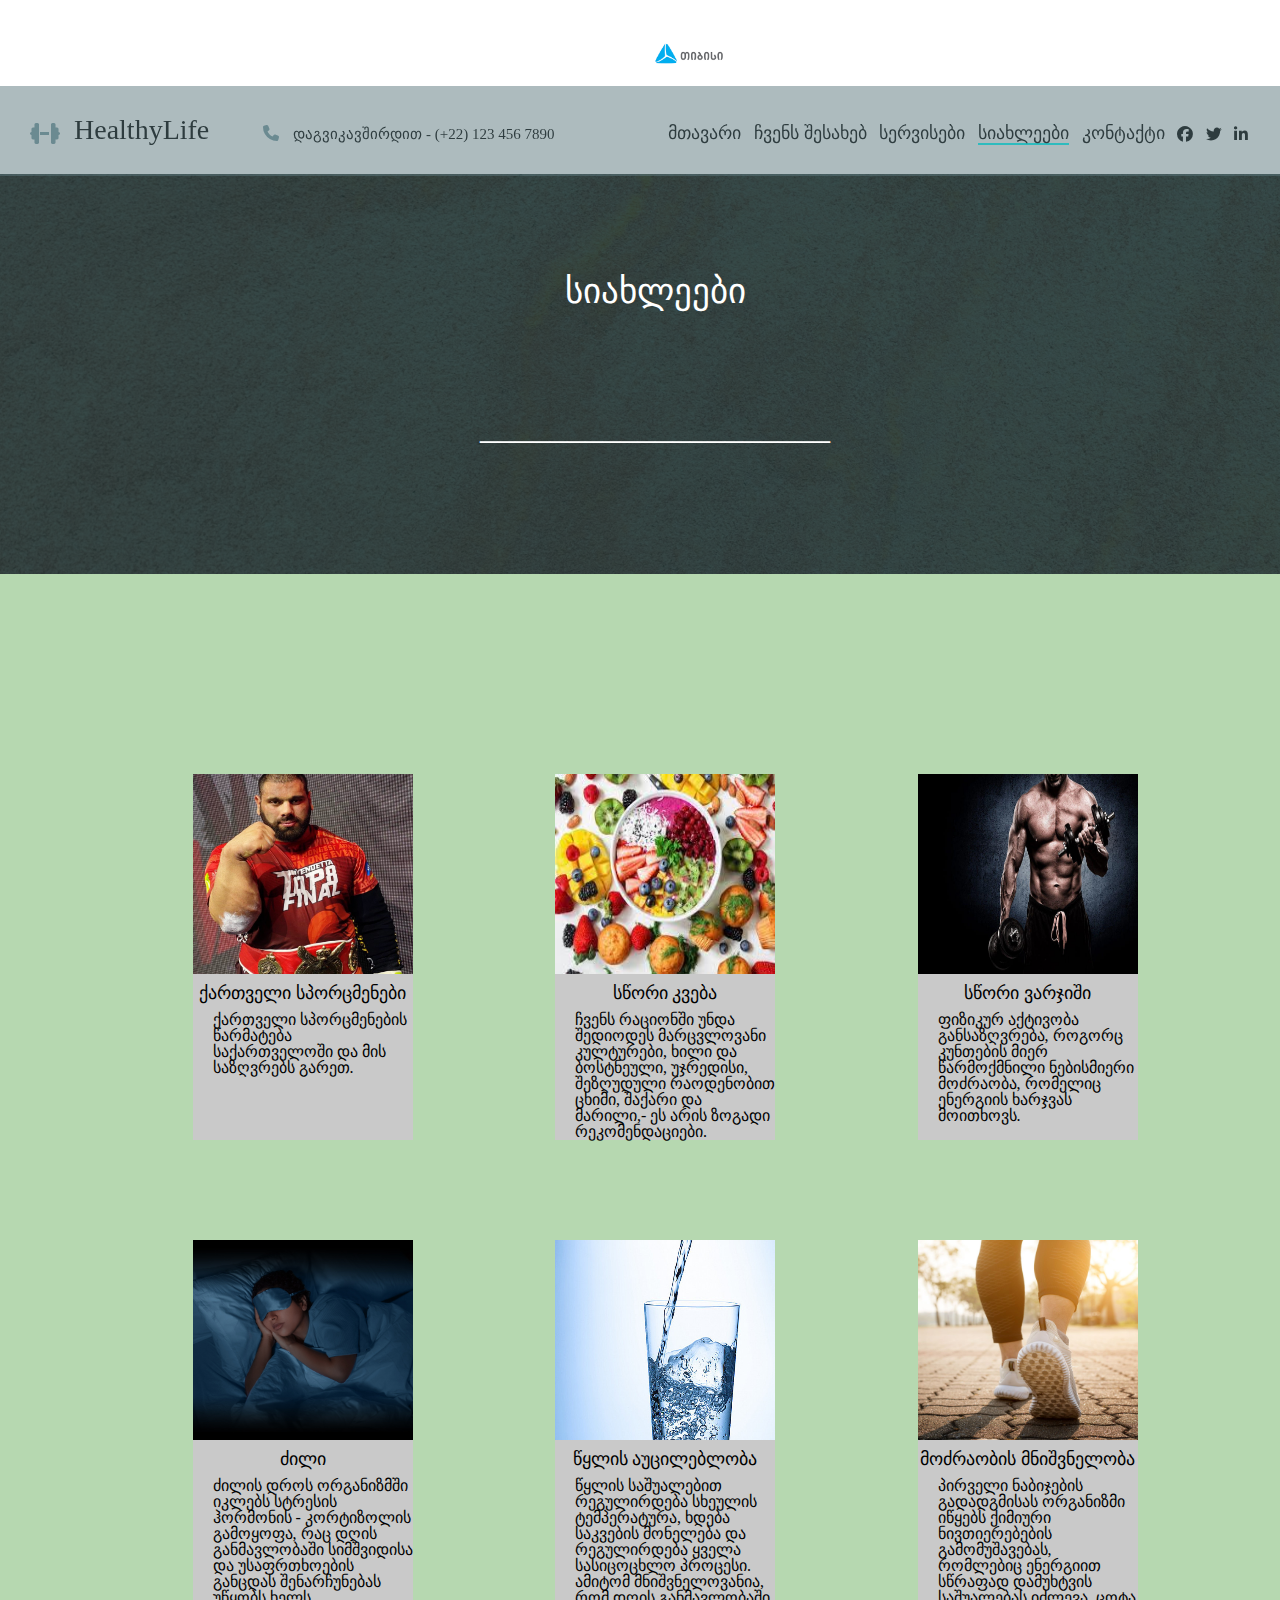
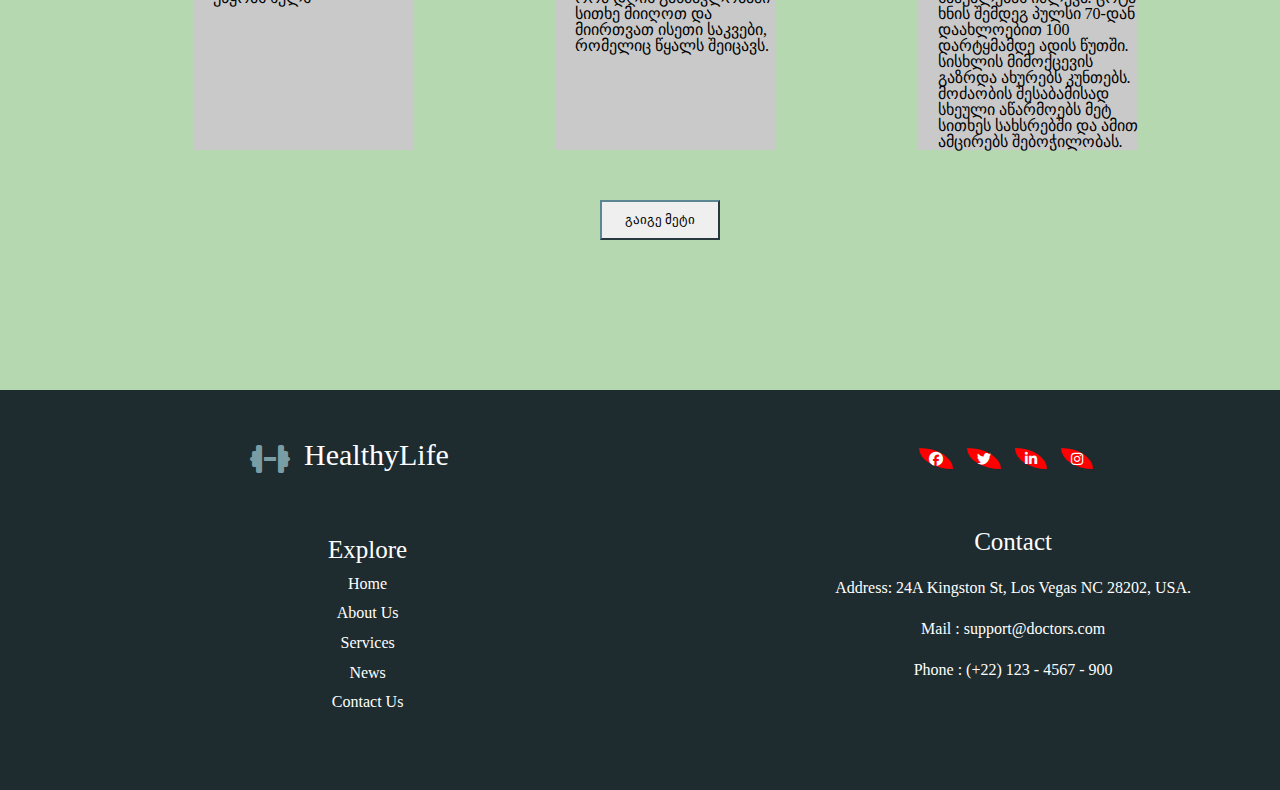
<file: News.html>
<!DOCTYPE html>

<head>

	<link rel="shortcut icon" type="x-icon" href="img/tabicon.png">
    <link rel="stylesheet" href="https://cdnjs.cloudflare.com/ajax/libs/animate.css/4.1.1/animate.min.css"/>
        <link rel="stylesheet" href="css/global.css">
        <link rel="stylesheet" href="https://cdnjs.cloudflare.com/ajax/libs/font-awesome/6.4.0/css/all.min.css">
   
    <title>HealthyLife</title>

</head>
<body>
    <header>

		<section>
		 
		   <div class="tbc animate__animated animate__fadeInLeftBig">
			 <a class="tbc2" href="https://www.tbceducation.ge/" target="_blank">
			 <img class="tbc1"  src="img/tbc.png">	
			 </a>
		   </div>

		   </section>

		   <section id="fixed"> 

			<div class="overlay">

			</div>
		 
		  <div class="header1 animate__animated animate__bounceInDown">
			 <i class="fa-solid fa-dumbbell fa-bounce fa-xl" style="color:#7A9CA5 ;" ></i>
			 <h1 class="title  animate__animated animate__bounceInDown">HealthyLife</h1>
			 <i class="fa-solid fa-phone fa-shake" style="color: #7A9CA5;"></i>
			 <h1 class="phone">დაგვიკავშირდით - (+22) 123 456 7890</h1>
					 
		 </div>
 
		  
				  
			   
 
		  <div class="header2 animate__animated animate__bounceInDown">
			   <div class="childheader2">
				   
 
				<h1 class="animate__animated animate__bounceInDown">
				  <a class="home" href="index.html">მთავარი </a>
				</h1>
 
				<h1 class="animate__animated animate__bounceInDown">
				 <a class="home " href="About.html">ჩვენს შესახებ </a>
			   </h1>
 
				<h1 class="animate__animated animate__bounceInDown">
				 <a class="home" href="Services.html">სერვისები </a>
				</h1>

                <h1 class="animate__animated animate__bounceInDown">
                    <a class="home a" href="News.html">სიახლეები </a>
                   </h1> 
 
				<h1 class="animate__animated animate__bounceInDown">
				 <a class="home" href="Contact.html">კონტაქტი </a>
				</h1> 
 
				<a class="icon" href="https://www.facebook.com/" target="_blank">
				 <i class="fa-brands fa-facebook fa-sm"></i>
				 </a>
	
				 <a class="icon" href="https://twitter.com/ " target="_blank">
				 <i class="fa-brands fa-twitter fa-sm"></i>
				</a>
				  
				  <a class="icon" href="https://www.linkedin.com/" target="_blank">
				 <i class="fa-brands fa-linkedin-in fa-sm"></i>
				   </a>
				  
				</div>
		  </div>
		</section>
		
	</header>

     <main>
        <section class="contact animate__animated animate__fadeInLeftBig">
            <div class="contact1">
                   
                   
                   <h1>სიახლეები</h1>
				   <h1>____________________</h1>
                  
            </div>
   </section>


   <section class="news">  
	

	<div class="news-imgs">
		 <img src="img/levan.jpg">
		 <img src="img/sworikveba.jpg">
		 <img src="img/sworivarjishi.jpg">
	</div>

	<Div class="news-description"> 
		   <div>
			 <h1>ქართველი სპორცმენები</h1>

			 <p>ქართველი სპორცმენების წარმატება საქართველოში
				 და მის საზღვრებს გარეთ.
			  </p>

		   </div>

		   <div>
			 <h1>სწორი კვება</h1>
			 <p>ჩვენს რაციონში უნდა შედიოდეს მარცვლოვანი კულტურები,
				 ხილი და ბოსტნეული, უჯრედისი, შეზღუდული
				  რაოდენობით ცხიმი, შაქარი და მარილი,- 
				  ეს არის ზოგადი რეკომენდაციები.</p>
				 
		   </div>

		   <div>
			 <h1>სწორი ვარჯიში</h1>
			 <p>ფიზიკურ აქტივობა განსაზღვრება, როგორც კუნთების მიერ
				 წარმოქმნილი ნებისმიერი მოძრაობა, რომელიც ენერგიის
				  ხარჯვას მოითხოვს.</p>
				 
		   </div>

		   
	</Div>

	<div class="news-imgs">
		<img src="img/blogpic1.jpg">
		<img src="img/blogpic2.jpg">
		<img src="img/blogpic3.jpg">
   </div>

   <Div class="news-description"> 
		  <div>
			<h1>ძილი</h1>
			<p>ძილის დროს ორგანიზმში იკლებს სტრესის ჰორმონის - 
				კორტიზოლის გამოყოფა, რაც დღის განმავლობაში
				 სიმშვიდისა და უსაფრთხოების განცდას შენარჩუნებას უწყობს ხელს</p>
		  </div>

		  <div>
			<h1>წყლის აუცილებლობა</h1>
			<p>წყლის საშუალებით რეგულირდება სხეულის ტემპერატურა,
				 ხდება საკვების მონელება და რეგულირდება ყველა
				  სასიცოცხლო პროცესი. ამიტომ მნიშვნელოვანია,
				   რომ დღის განმავლობაში სითხე მიიღოთ
				    და მიირთვათ ისეთი საკვები, რომელიც წყალს შეიცავს.</p>
				
		  </div>

		  <div>
			<h1>მოძრაობის მნიშვნელობა</h1>
			<p>პირველი ნაბიჯების გადადგმისას ორგანიზმი იწყებს ქიმიური
				 ნივთიერებების გამომუშავებას, რომლებიც ენერგიით
				  სწრაფად დამუხტვის საშუალებას იძლევა.
				ცოტა ხნის შემდეგ პულსი 70-დან დაახლოებით
				 100 დარტყმამდე ადის წუთში.
				  სისხლის მიმოქცევის გაზრდა ახურებს კუნთებს.
				   მოძაობის შესაბამისად სხეული აწარმოებს მეტ სითხეს
				    სახსრებში და ამით ამცირებს შებოჭილობას.</p>
				
		  </div>

		  
   </Div>

	<div>
		<a href="News.html"> 
	 <input type="submit" value="გაიგე მეტი" id="submit3">
	 </a>
   </div>
   
</section>

     </main>
     <footer>
		<section>

			 <div class="footertitle">
			  <i class="fa-solid fa-dumbbell fa-bounce fa-2xl" style="color:#7A9CA5 ;" ></i>
			  <h1>HealthyLife</h1>
			 </div>

			 <div class="footericon">
			  <a class="icon" href="https://www.facebook.com/" target="_blank">
				  <i class="fa-brands fa-facebook fa-sm" style="color: #ffffff;"></i>
				  </a>
			
				  <a class="icon" href="https://twitter.com/ " target="_blank">
				  <i class="fa-brands fa-twitter fa-sm" style="color: #ffffff;"></i>
				 </a>
				   
				   <a class="icon" href="https://www.linkedin.com/" target="_blank">
				  <i class="fa-brands fa-linkedin-in fa-sm" style="color: #ffffff;"></i>
					</a>

					<a class="icon" href="https://www.instagram.com/" target="_blank">
					  <i class="fa-brands fa-instagram fa-sm" style="color: #ffffff;"></i>
					</a>

				  </div>
			 

		</section>


		<section class="footerlist">
			   

			  <div class="footerlist1">
				 <h1>Explore</h1>

				 <h3>Home</h3>
				 <h3>About Us</h3>
				 <h3>Services</h3>
				 <h3>News</h3>
				 <h3>Contact Us</h3>

			  </div>


			   <div class="footerlist2">
					  <h1>Contact</h1>

					  <h3>Address:  24A Kingston St, Los Vegas NC 28202, USA.</h3>
					  <h3>Mail :  support@doctors.com</h3>
					  <h3>Phone :  (+22) 123 - 4567 - 900 </h3>
			   </div>
		</section>
		
</footer>


</body>
</html>
</file>
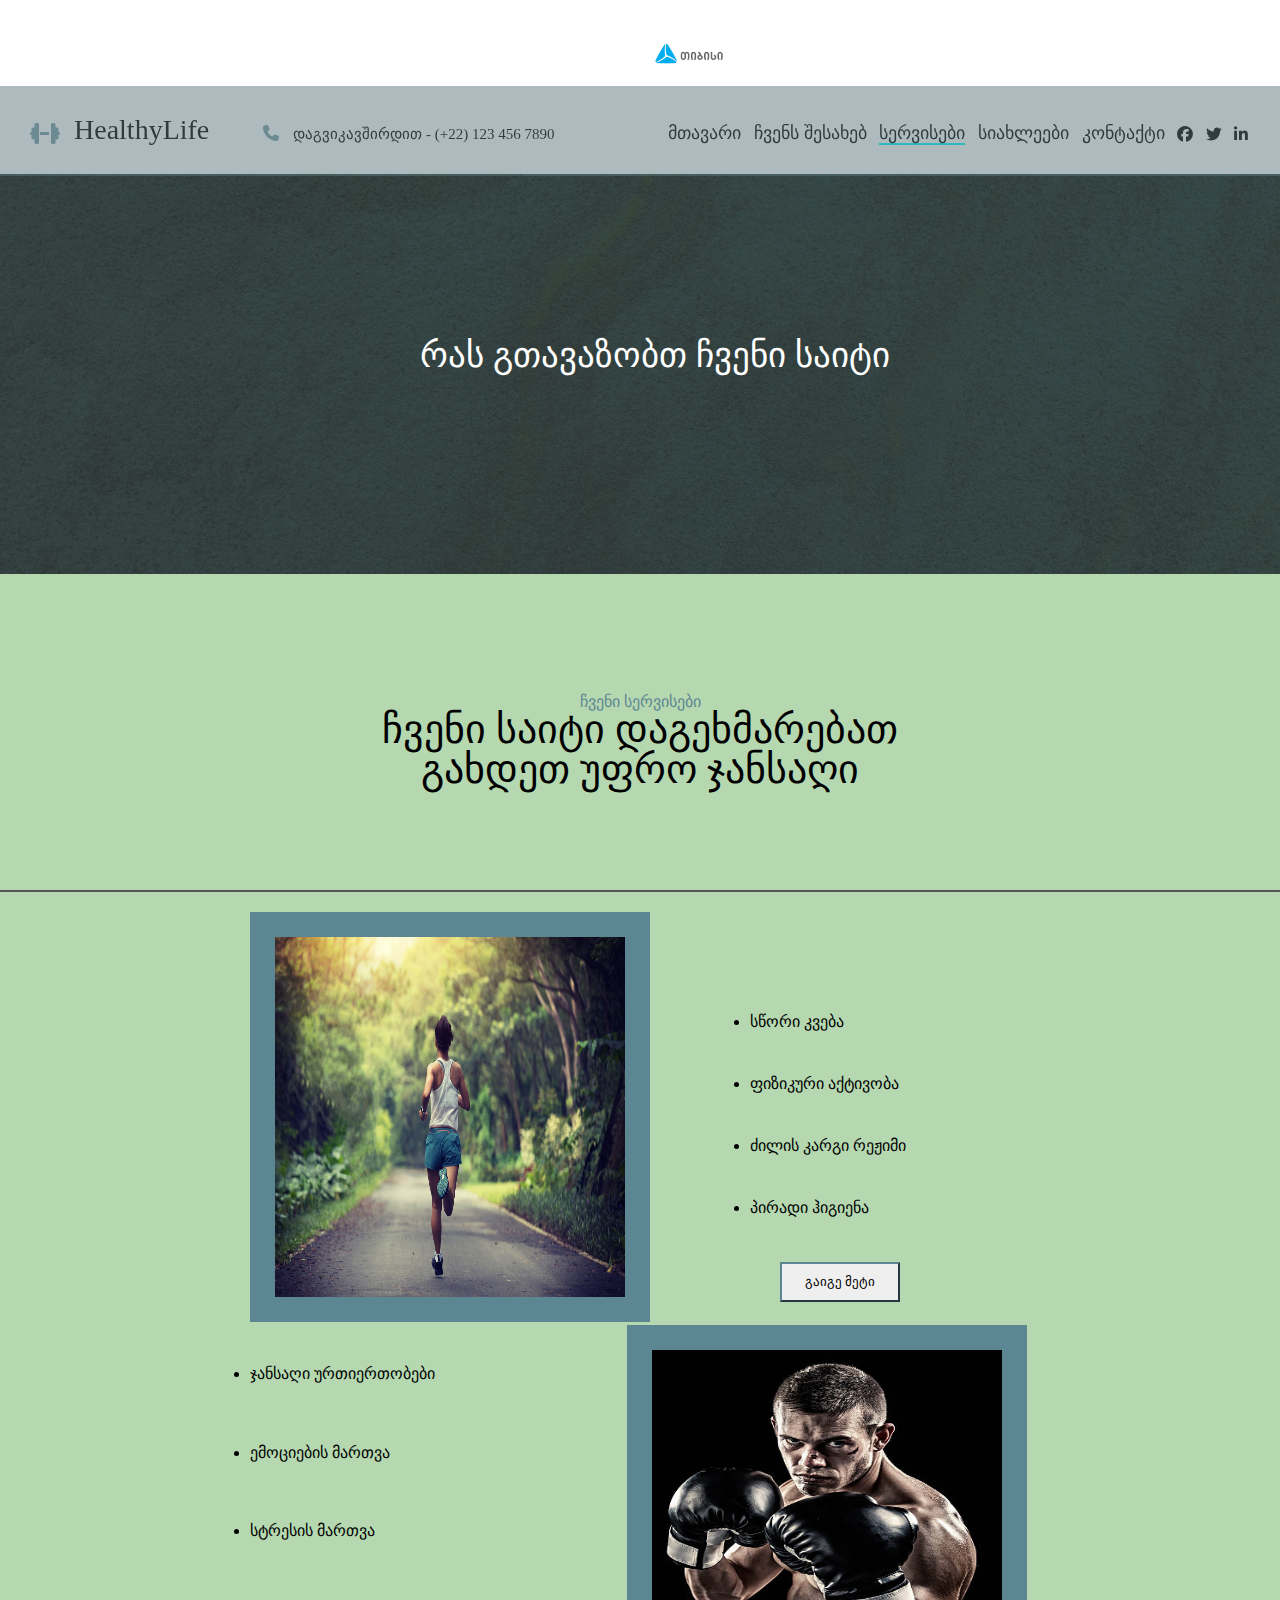
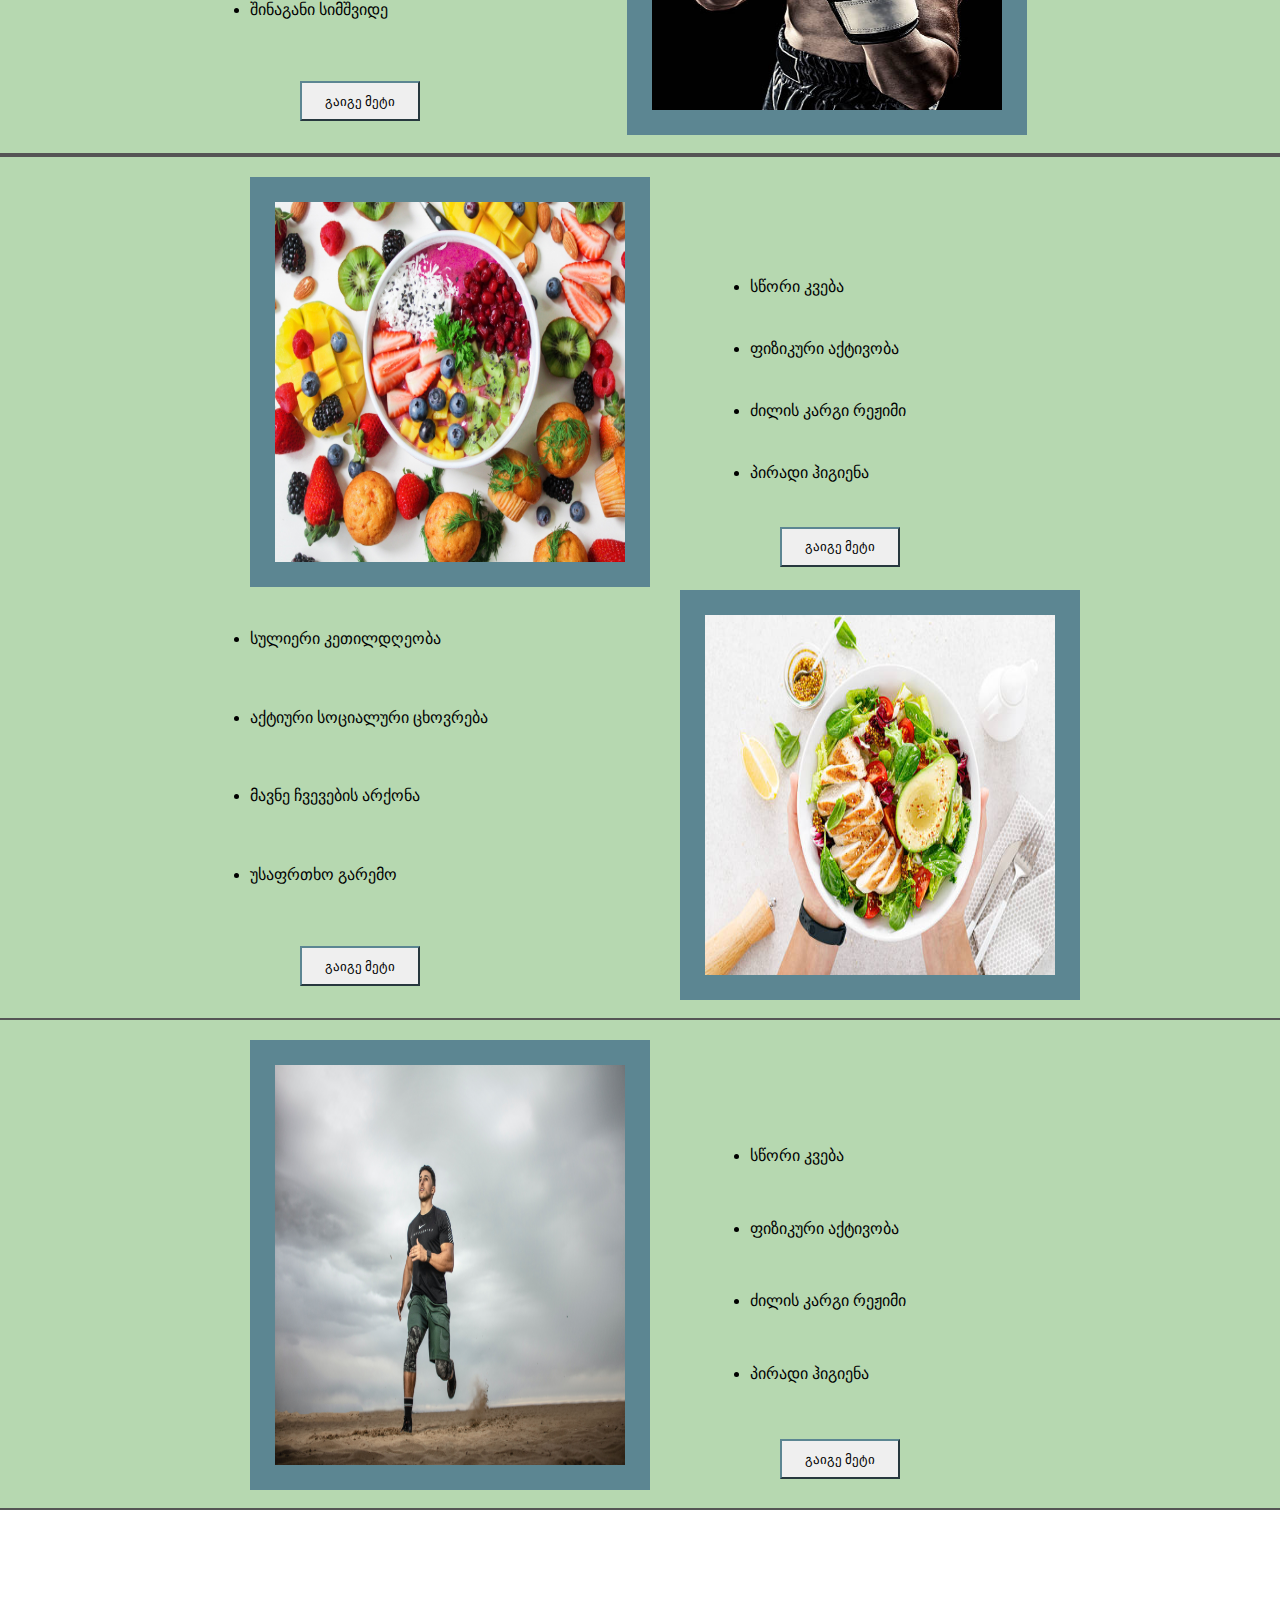
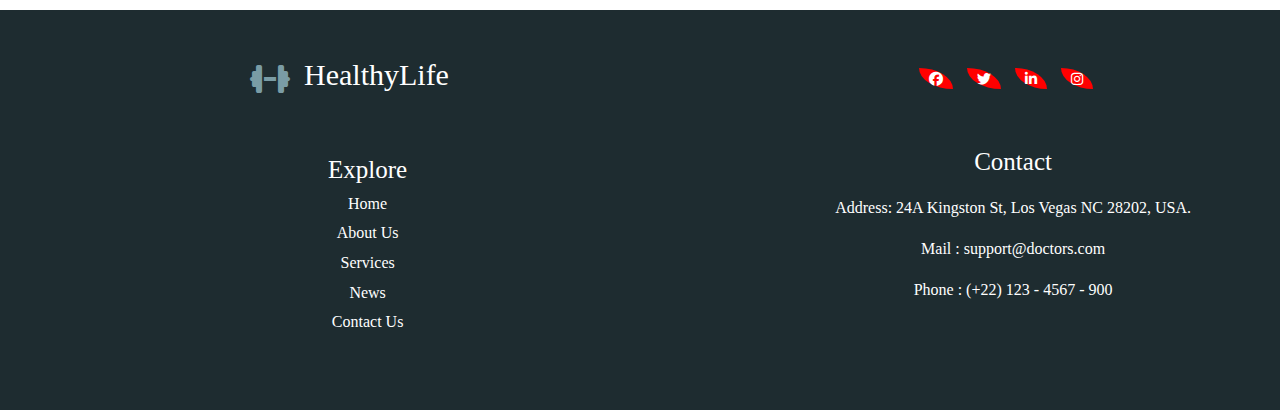
<file: Services.html>
<!DOCTYPE html>
<html>
<head>

	<link rel="shortcut icon" type="x-icon" href="img/tabicon.png">
	<link rel="stylesheet" href="https://cdnjs.cloudflare.com/ajax/libs/animate.css/4.1.1/animate.min.css"/>
        <link rel="stylesheet" href="css/global.css">
        <link rel="stylesheet" href="https://cdnjs.cloudflare.com/ajax/libs/font-awesome/6.4.0/css/all.min.css">
	<title>HealthyLife</title>

</head>

<body>

	<header>

		<section>
		 
		   <div class="tbc animate__animated animate__fadeInLeftBig">
			 <a class="tbc2" href="https://www.tbceducation.ge/" target="_blank">
			 <img class="tbc1"  src="img/tbc.png">	
			 </a>
		   </div>

		   </section>

		   <section id="fixed"> 

			<div class="overlay">

			</div>
		 
		  <div class="header1 animate__animated animate__bounceInDown">
			 <i class="fa-solid fa-dumbbell fa-bounce fa-xl" style="color:#7A9CA5 ;" ></i>
			 <h1 class="title  animate__animated animate__bounceInDown">HealthyLife</h1>
			 <i class="fa-solid fa-phone fa-shake" style="color: #7A9CA5;"></i>
			 <h1 class="phone">დაგვიკავშირდით - (+22) 123 456 7890</h1>
					 
		 </div>
 
		  
				  
			   
 
		  <div class="header2 animate__animated animate__bounceInDown">
			   <div class="childheader2">
				   
 
				<h1 class="animate__animated animate__bounceInDown">
				  <a class="home" href="index.html">მთავარი </a>
				</h1>
 
				<h1 class="animate__animated animate__bounceInDown">
				 <a class="home " href="About.html">ჩვენს შესახებ </a>
			   </h1>
 
				<h1 class="animate__animated animate__bounceInDown">
				 <a class="home a" href="Services.html">სერვისები </a>
				</h1>

				<h1 class="animate__animated animate__bounceInDown">
                    <a class="home" href="News.html">სიახლეები </a>
                   </h1> 
 
				<h1 class="animate__animated animate__bounceInDown">
				 <a class="home" href="Contact.html">კონტაქტი </a>
				</h1> 
 
				<a class="icon" href="https://www.facebook.com/" target="_blank">
				 <i class="fa-brands fa-facebook fa-sm"></i>
				 </a>
	
				 <a class="icon" href="https://twitter.com/ " target="_blank">
				 <i class="fa-brands fa-twitter fa-sm"></i>
				</a>
				  
				  <a class="icon" href="https://www.linkedin.com/" target="_blank">
				 <i class="fa-brands fa-linkedin-in fa-sm"></i>
				   </a>
				  
				</div>
		  </div>
		</section>
		
	</header>

	<main>
 
        <section class="contact animate__animated animate__fadeInLeftBig">
			<div class="contact1">
				   
                    <br><br><br><br>
				   <h1>რას გთავაზობთ ჩვენი საიტი</h1>
				   
			</div>
   </section>


		<section class="Services">

			
			<div class="Servicestxt animate__animated animate__bounceInDown">
				<h3>ჩვენი სერვისები</h3>
			   <h1>ჩვენი საიტი დაგეხმარებათ</h1>
			   <h1>გახდეთ უფრო ჯანსაღი</h1>
			 </div>

   <section class="Servicespic1">
			<div>
			  <div class="miniservpic1">
				   <img src="img/serviceimg1.jpg">
				   </div>
				   
			  </div>
		 
			  <div class="list">
					  <li>
							სწორი კვება
					  </li>
					 <li>
						   ფიზიკური აქტივობა
					 </li>
					 <li>
						 ძილის კარგი რეჟიმი
					 </li>
					 <li>
						 პირადი ჰიგიენა
					 </li>
					
				 
                         <a href="News.html">
					 <input type="submit" value="გაიგე მეტი" id="Submit2">
					     </a>
			  </div>
			 
   </section>

   <section class="Servicespic2">
			
			 
			 <div class="list2">
					
				 <li>
					 ჯანსაღი ურთიერთობები
				 </li>
				<li>
				 ემოციების მართვა
				</li>
				<li>
				 სტრესის მართვა
				</li>
				<li>
				 შინაგანი სიმშვიდე
				</li>

				<a href="News.html">
				<input type="submit" value="გაიგე მეტი" id="Submit2">
                 </a>

			 </div>
		   
		  <div>
			 
			 <div class="miniservpic2" >
				 <img src="img/serviceimg2.jpg">
				 </div>
			 </div>
   </section>

   <section class="Servicespic1">
	<div>
	  <div class="miniservpic1">
		   <img src="img/serviceimg3.jpg">
		   </div>
		   
	  </div>
 
	  <div class="list">
			  <li>
					სწორი კვება
			  </li>
			 <li>
				   ფიზიკური აქტივობა
			 </li>
			 <li>
				 ძილის კარგი რეჟიმი
			 </li>
			 <li>
				 პირადი ჰიგიენა
			 </li>
			
		 
			 <a href="News.html">
			 <input type="submit" value="გაიგე მეტი" id="Submit2">
			 </a>
	  </div>
	 
</section>

<section class="Servicespic2">
	
	 
	 <div class="list2">
			
		<li>
			სულიერი კეთილდღეობა
		   </li>
		   <li>
			აქტიური სოციალური ცხოვრება
		   </li>
		<li>
			მავნე ჩვევების არქონა
			
		</li>
		<li>
			უსაფრთხო გარემო
		</li>
	
		<a href="News.html">
		<input type="submit" value="გაიგე მეტი" id="Submit2">
		</a>
	 </div>
   
  <div>
	 
	 <div class="miniservpic2" >
		 <img src="img/serviceimg4.jpg">
		 </div>
	 </div>
</section>
<section class="lastservpic">
	<div>
	  <div class="miniservpic1">
		   <img src="img/serviceimg5.jpg">
		   </div>
		   
	  </div>
 
	  <div class="list">
			  <li>
					სწორი კვება
			  </li>
			 <li>
				   ფიზიკური აქტივობა
			 </li>
			 <li>
				 ძილის კარგი რეჟიმი
			 </li>
			 <li>
				 პირადი ჰიგიენა
			 </li>
			 
		 
			 <a href="News.html">
			 <input type="submit" value="გაიგე მეტი" id="Submit2">
			 </a>
	  </div>
	 
</section>

</section>
	</main>
      

	<footer>
		<section>

			 <div class="footertitle">
			  <i class="fa-solid fa-dumbbell fa-bounce fa-2xl" style="color:#7A9CA5 ;" ></i>
			  <h1>HealthyLife</h1>
			 </div>

			 <div class="footericon">
			  <a class="icon" href="https://www.facebook.com/" target="_blank">
				  <i class="fa-brands fa-facebook fa-sm" style="color: #ffffff;"></i>
				  </a>
			
				  <a class="icon" href="https://twitter.com/ " target="_blank">
				  <i class="fa-brands fa-twitter fa-sm" style="color: #ffffff;"></i>
				 </a>
				   
				   <a class="icon" href="https://www.linkedin.com/" target="_blank">
				  <i class="fa-brands fa-linkedin-in fa-sm" style="color: #ffffff;"></i>
					</a>

					<a class="icon" href="https://www.instagram.com/" target="_blank">
					  <i class="fa-brands fa-instagram fa-sm" style="color: #ffffff;"></i>
					</a>

				  </div>
			 

		</section>


		<section class="footerlist">
			   

			  <div class="footerlist1">
				 <h1>Explore</h1>

				 <h3>Home</h3>
				 <h3>About Us</h3>
				 <h3>Services</h3>
				 <h3>News</h3>
				 <h3>Contact Us</h3>

			  </div>


			   <div class="footerlist2">
					  <h1>Contact</h1>

					  <h3>Address:  24A Kingston St, Los Vegas NC 28202, USA.</h3>
					  <h3>Mail :  support@doctors.com</h3>
					  <h3>Phone :  (+22) 123 - 4567 - 900 </h3>
			   </div>
		</section>
		
</footer>
   

   
</body>
</html>
</file>
<file: css/global.css>
/* http://meyerweb.com/eric/tools/css/reset/ 
   v2.0 | 20110126
   License: none (public domain)
*/
html, body, div, span, applet, object, iframe,
h1, h2, h3, h4, h5, h6, p, blockquote, pre,
a, abbr, acronym, address, big, cite, code,
del, dfn, em, img, ins, kbd, q, s, samp,
small, strike, strong, sub, sup, tt, var,
b, u, i, center,
dl, dt, dd, ol, ul, li,
fieldset, form, label, legend,
table, caption, tbody, tfoot, thead, tr, th, td,
article, aside, canvas, details, embed,
figure, figcaption, footer, header, hgroup,
menu, nav, output, ruby, section, summary,
time, mark, audio, video {
  margin: 0;
  padding: 0;
  border: 0;
  font-size: 100%;
  font: inherit;
  vertical-align: baseline;
}

/* HTML5 display-role reset for older browsers */
article, aside, details, figcaption, figure,
footer, header, hgroup, menu, nav, section {
  display: block;
}

body {
  line-height: 1;
}

ol, ul {
  list-style: none;
}

blockquote, q {
  quotes: none;
}

blockquote:before, blockquote:after,
q:before, q:after {
  content: "";
  content: none;
}

table {
  border-collapse: collapse;
  border-spacing: 0;
}

a {
  text-decoration: none;
}

* {
  box-sizing: border-box;
}

html {
  overflow-x: hidden;
}
@media (max-width: 1281px) {
  html {
    overflow-x: hidden;
  }
}

header a i {
  color: #000;
}
header section .tbc {
  margin-top: 20px;
  margin-left: 670px;
  display: flex;
  width: 100px;
}
@media (max-width: 1281px) {
  header section .tbc {
    margin-left: 619px;
  }
}
@media (max-width: 769px) {
  header section .tbc {
    margin-left: 340px;
  }
}
@media (max-width: 481px) {
  header section .tbc {
    margin-left: 160px;
  }
}
header section .tbc .tbc1 {
  width: 100px;
  margin-left: 20px;
}
header section .tbc .tbc1:hover {
  width: 110px;
  border-bottom: 2px solid cyan;
}
header section .header1 {
  padding: 30px;
  display: inline-block;
}
@media (max-width: 769px) {
  header section .header1 {
    display: block;
    margin-left: 80px;
  }
}
@media (max-width: 481px) {
  header section .header1 {
    margin-left: 0px;
    padding: 10px;
  }
}
header section .header1 h1 {
  display: inline-block;
  font-style: normal;
  color: black;
  font-size: 28px;
  margin-left: 10px;
  margin-right: 50px;
}
@media (max-width: 481px) {
  header section .header1 h1 {
    font-size: 20px;
    margin-right: 25px;
    margin-left: 0px;
  }
}
header section .header1 .phone {
  margin-left: 10px;
  font-size: 15px;
}
@media (max-width: 481px) {
  header section .header1 .phone {
    font-size: 15px;
    margin-left: 0px;
  }
}
header section .header2 {
  display: inline-block;
  width: 630px;
  margin-left: 230px;
  height: 50px;
}
@media (max-width: 1281px) {
  header section .header2 {
    width: 580px;
    margin-left: 30px;
  }
}
@media (max-width: 769px) {
  header section .header2 {
    margin-left: 80px;
    width: 600px;
  }
}
@media (max-width: 481px) {
  header section .header2 {
    width: 480px;
    margin-left: 0px;
  }
}
header section .header2 .childheader2 {
  display: flex;
  justify-content: space-between;
  font-size: 18px;
  height: 50px;
}
@media (max-width: 481px) {
  header section .header2 .childheader2 {
    justify-content: space-evenly;
    margin-top: 20px;
    font-size: 14.5px;
    flex-wrap: wrap;
  }
}
header section .header2 .childheader2 i {
  margin-top: 10px;
}
header section .header2 .childheader2 .home {
  color: black;
}
header section .header2 .childheader2 .home:hover {
  font-size: 20px;
  border-bottom: 2px solid cyan;
  margin-bottom: 25px;
  opacity: 1;
}
@media (max-width: 481px) {
  header section .header2 .childheader2 .home:hover {
    font-size: 15px;
  }
}
header section .header2 .childheader2 .a {
  border-bottom: 2px solid cyan;
}
header section .header2 .childheader2 .icon:hover {
  font-size: 20px;
}
@media (max-width: 481px) {
  header section .header2 .childheader2 h1 {
    margin-right: 23px;
  }
}

main {
  background-color: #b6d8b0;
}
@media (max-width: 769px) {
  main {
    margin-top: 121px;
  }
}
main .mainmain {
  display: flex;
  margin-top: 90px;
}
@media (max-width: 481px) {
  main .mainmain {
    flex-wrap: wrap;
  }
}
main .mainmain .main {
  background-color: #EBF3F5;
  width: 800px;
  height: 600px;
  display: inline-block;
}
@media (max-width: 769px) {
  main .mainmain .main {
    width: 400px;
    height: 500px;
  }
}
@media (max-width: 481px) {
  main .mainmain .main {
    width: 480px;
    height: 450px;
  }
}
main .mainmain .main .main1 {
  display: flex;
  align-items: center;
  justify-content: center;
}
main .mainmain .main .main1 .child-main1 {
  display: flex;
  margin-top: 100px;
  color: #58692C;
  margin-left: 220px;
}
@media (max-width: 769px) {
  main .mainmain .main .main1 .child-main1 {
    margin-left: 20px;
  }
}
main .mainmain .main .main1 .child-main1 h1 {
  margin-right: 5px;
}
main .mainmain .main .main1 .child-main1 i {
  margin-right: 6px;
  margin-top: 5px;
}
main .mainmain .main .maintxt {
  font-size: 65px;
  width: 450px;
  margin-left: 400px;
  margin-top: 20px;
  margin-bottom: 20px;
}
@media (max-width: 769px) {
  main .mainmain .main .maintxt {
    margin-top: 100px;
    margin-bottom: 100px;
    font-size: 25px;
    margin-left: 10px;
  }
}
@media (max-width: 481px) {
  main .mainmain .main .maintxt {
    margin-left: 50px;
  }
}
main .mainmain .main .child-maintxt {
  margin-left: 300px;
  margin-top: 20px;
}
@media (max-width: 769px) {
  main .mainmain .main .child-maintxt {
    margin-left: 50px;
  }
}
main .mainmain .main2 {
  background-color: rgb(6, 39, 40);
  background-image: url(../img/background.png);
  width: 800px;
  height: 600px;
  display: inline-block;
}
@media (max-width: 769px) {
  main .mainmain .main2 {
    height: 500px;
    width: 400px;
  }
}
@media (max-width: 481px) {
  main .mainmain .main2 {
    width: 480px;
  }
}
main .mainmain .main2 img {
  border-radius: 20px;
  width: 400px;
  height: 400px;
  margin-top: 80px;
}
@media (max-width: 769px) {
  main .mainmain .main2 img {
    height: 300px;
    width: 300px;
  }
}
@media (max-width: 481px) {
  main .mainmain .main2 img {
    margin-left: 74px;
  }
}
main section .images {
  display: flex;
  justify-content: space-around;
  margin-top: 100px;
}
@media (max-width: 769px) {
  main section .images {
    flex-wrap: wrap;
    margin-right: 100px;
    margin-left: 100px;
  }
}
main section .images img {
  border-radius: 150px;
}
@media (max-width: 769px) {
  main section .images img {
    margin-top: 90px;
  }
}
main section .images .healthyfood {
  font-size: 25px;
  margin-top: 10px;
  margin-bottom: 10px;
  display: flex;
  justify-content: center;
}
main section .images .txt1 {
  width: 300px;
  color: #555555;
  margin-left: 90px;
  margin-bottom: 5px;
}
@media (max-width: 769px) {
  main section .images .txt1 {
    margin-left: 50px;
  }
}
main section .images .txt1:hover {
  font-size: 20px;
}
main section .images .Workout {
  font-size: 25px;
  margin-top: 10px;
  margin-bottom: 10px;
  display: flex;
  justify-content: center;
}
main section .images .txt2 {
  width: 335px;
  color: #555555;
  margin-left: 15px;
  margin-bottom: 18px;
}
main section .images .txt2:hover {
  font-size: 20px;
}
main section .images .sleep {
  font-size: 25px;
  margin-top: 10px;
  display: flex;
  justify-content: center;
  margin-bottom: 10px;
}
main section .images .txt3 {
  width: 250px;
  color: #555555;
  margin-bottom: 15px;
  margin-left: 80px;
}
@media (max-width: 769px) {
  main section .images .txt3 {
    margin-left: 70px;
  }
}
main section .images .txt3:hover {
  font-size: 20px;
}
main section .images #Submit {
  width: 120px;
  height: 40px;
  border-color: #5C8692;
  margin-top: 10px;
  margin-left: 100px;
  cursor: pointer;
}
main section .images #Submit:hover {
  margin-top: 20px;
  background-color: #c9c9c9;
}
main .mainmain2 {
  display: flex;
  margin-top: 90px;
}
@media (max-width: 769px) {
  main .mainmain2 {
    display: block;
  }
}
main .mainmain2 .main {
  background-color: #EBF3F5;
  width: 800px;
  height: 600px;
  display: inline-block;
}
@media (max-width: 1281px) {
  main .mainmain2 .main {
    width: 580px;
  }
}
@media (max-width: 769px) {
  main .mainmain2 .main {
    width: 751px;
    height: 500px;
  }
}
main .mainmain2 .main .main1 {
  display: flex;
  align-items: center;
  justify-content: center;
}
@media (max-width: 481px) {
  main .mainmain2 .main .main1 {
    width: 480px;
  }
}
main .mainmain2 .main .main1 .healthyh1 {
  margin-top: 50px;
  margin-left: 220px;
}
main .mainmain2 .main .main1 .healthyh1 h1 {
  font-size: 30px;
  margin-bottom: 40px;
  margin-left: 90px;
}
@media (max-width: 481px) {
  main .mainmain2 .main .main1 .healthyh1 h1 {
    margin-left: 45px;
  }
}
main .mainmain2 .main .main1 .healthyh1 p {
  margin-right: 200px;
}
@media (max-width: 481px) {
  main .mainmain2 .main .main1 .healthyh1 p {
    width: 444px;
    margin-left: 33px;
  }
}
main .mainmain2 .main .main1 .healthyh1 .child-main2 {
  display: flex;
  color: #58692C;
  margin-left: 100px;
}
@media (max-width: 1281px) {
  main .mainmain2 .main .main1 .healthyh1 .child-main2 {
    margin-left: 0px;
  }
}
@media (max-width: 481px) {
  main .mainmain2 .main .main1 .healthyh1 .child-main2 {
    margin-left: 60px;
  }
}
main .mainmain2 .main .main1 .healthyh1 .child-main2 h3 {
  margin-right: 5px;
  font-size: 15px;
  margin-top: 50px;
  margin-bottom: 50px;
}
main .mainmain2 .main .main1 .healthyh1 .child-main2 i {
  margin-top: 55px;
  margin-right: 5px;
}
main .mainmain2 .main .main1 .healthyh1 .icons {
  display: flex;
  margin-top: 50px;
  width: 500px;
  justify-content: space-around;
  margin-right: 325px;
}
@media (max-width: 1281px) {
  main .mainmain2 .main .main1 .healthyh1 .icons {
    margin-right: 200px;
  }
}
@media (max-width: 769px) {
  main .mainmain2 .main .main1 .healthyh1 .icons {
    justify-content: space-between;
  }
}
@media (max-width: 481px) {
  main .mainmain2 .main .main1 .healthyh1 .icons {
    justify-content: space-evenly;
    margin-top: 20px;
  }
}
main .mainmain2 .main .main1 .healthyh1 .icons .foodicon {
  background-color: white;
  border: 1px solid #7A9CA5;
  border-radius: 10px;
  width: 100px;
  height: 100px;
}
main .mainmain2 .main .main1 .healthyh1 .icons .foodicon img {
  margin-left: 25px;
  margin-top: 5px;
}
main .mainmain2 .main .main1 .healthyh1 .icons .foodicon h3 {
  margin-left: 30px;
  margin-top: 5px;
}
main .mainmain2 .main .main1 .healthyh1 .icons .workouticon {
  background-color: white;
  border: 1px solid #7A9CA5;
  border-radius: 10px;
  width: 100px;
  height: 100px;
}
main .mainmain2 .main .main1 .healthyh1 .icons .workouticon img {
  margin-left: 25px;
  margin-top: 5px;
}
main .mainmain2 .main .main1 .healthyh1 .icons .workouticon h3 {
  margin-left: 18px;
  margin-top: 5px;
}
main .mainmain2 .main .main1 .healthyh1 .icons .sleepicon {
  background-color: white;
  border: 1px solid #7A9CA5;
  border-radius: 10px;
  width: 100px;
  height: 100px;
}
main .mainmain2 .main .main1 .healthyh1 .icons .sleepicon img {
  margin-left: 25px;
  margin-top: 5px;
}
main .mainmain2 .main .main1 .healthyh1 .icons .sleepicon h3 {
  margin-left: 30px;
  margin-top: 5px;
}
main .mainmain2 .runner {
  background-color: #EBF3F5;
  width: 800px;
  height: 600px;
  display: inline-block;
}
@media (max-width: 769px) {
  main .mainmain2 .runner {
    width: 751px;
  }
}
@media (max-width: 481px) {
  main .mainmain2 .runner {
    width: 480px;
    height: 500px;
  }
}
main .mainmain2 .runner .runner1 {
  width: 600px;
  height: 500px;
  margin-top: 60px;
  margin-left: 50px;
  border-radius: 30px;
}
@media (max-width: 769px) {
  main .mainmain2 .runner .runner1 {
    margin-left: 100px;
  }
}
@media (max-width: 481px) {
  main .mainmain2 .runner .runner1 {
    margin-left: 5px;
    width: 450px;
    height: 400px;
    margin-top: 30px;
  }
}
main section .main3txt {
  display: flex;
  justify-content: center;
  margin-top: 120px;
  flex-direction: column;
  align-items: center;
}
main section .main3txt h1 {
  font-size: 40px;
}
@media (max-width: 481px) {
  main section .main3txt h1 {
    font-size: 20px;
  }
}
main section .mainworkaoutman {
  display: flex;
}
main section .mainworkaoutman .workoutman {
  margin-left: 350px;
  margin-top: 100px;
  display: inline-block;
}
@media (max-width: 1281px) {
  main section .mainworkaoutman .workoutman {
    margin-left: 250px;
  }
}
@media (max-width: 769px) {
  main section .mainworkaoutman .workoutman {
    margin-left: 40px;
  }
}
@media (max-width: 481px) {
  main section .mainworkaoutman .workoutman {
    margin-left: 0px;
  }
}
main section .mainworkaoutman .workoutman img {
  width: 400px;
  height: 450px;
  border: 25px solid #5C8692;
}
@media (max-width: 481px) {
  main section .mainworkaoutman .workoutman img {
    width: 300px;
    height: 350px;
  }
}
main section .mainworkaoutman .list {
  margin-top: 100px;
  display: flex;
  flex-direction: column;
  justify-content: center;
  justify-content: space-around;
  margin-left: 100px;
}
@media (max-width: 481px) {
  main section .mainworkaoutman .list {
    font-size: 14px;
    margin-left: 3px;
  }
}
main section .mainworkaoutman .list #Submit2 {
  width: 120px;
  height: 40px;
  border-color: #5C8692;
  margin-left: 30px;
  cursor: pointer;
}
main section .mainworkaoutman .list #Submit2:hover {
  background-color: #c9c9c9;
}
main section .mainworkaoutwoman {
  display: flex;
  height: 430px;
}
main section .mainworkaoutwoman .list2 {
  display: flex;
  margin-top: 10px;
  margin-left: 350px;
  flex-direction: column;
  justify-content: center;
  justify-content: space-around;
}
@media (max-width: 1281px) {
  main section .mainworkaoutwoman .list2 {
    margin-left: 250px;
  }
}
@media (max-width: 769px) {
  main section .mainworkaoutwoman .list2 {
    margin-left: 40px;
  }
}
@media (max-width: 481px) {
  main section .mainworkaoutwoman .list2 {
    margin-left: 0px;
    font-size: 14px;
  }
}
main section .mainworkaoutwoman .list2 #Submit2 {
  width: 120px;
  height: 40px;
  border-color: #5C8692;
  margin-left: 50px;
  cursor: pointer;
}
main section .mainworkaoutwoman .list2 #Submit2:hover {
  background-color: #c9c9c9;
}
main section .mainworkaoutwoman .workoutwoman {
  display: inline-block;
  margin-left: 142px;
}
@media (max-width: 481px) {
  main section .mainworkaoutwoman .workoutwoman {
    margin-left: 0px;
  }
}
main section .mainworkaoutwoman .workoutwoman img {
  width: 400px;
  height: 410px;
  border: 25px solid #5C8692;
}
@media (max-width: 481px) {
  main section .mainworkaoutwoman .workoutwoman img {
    width: 300px;
    height: 350px;
  }
}
main .mainmain2 {
  display: flex;
  margin-top: 90px;
}
@media (max-width: 769px) {
  main .mainmain2 {
    display: block;
  }
}
main .mainmain2 .mainscience {
  background-color: #EBF3F5;
  width: 1519px;
  height: 600px;
}
@media (max-width: 769px) {
  main .mainmain2 .mainscience {
    width: 751px;
  }
}
main .mainmain2 .mainscience .scienceh1 {
  margin-left: 500px;
  font-size: 40px;
  margin-top: 100px;
}
@media (max-width: 1281px) {
  main .mainmain2 .mainscience .scienceh1 {
    margin-left: 450px;
  }
}
@media (max-width: 769px) {
  main .mainmain2 .mainscience .scienceh1 {
    margin-left: 205px;
    font-size: 35px;
  }
}
@media (max-width: 481px) {
  main .mainmain2 .mainscience .scienceh1 {
    font-size: 25px;
    margin-left: 99px;
  }
}
main .mainmain2 .mainscience .science {
  display: flex;
  margin-top: 100px;
}
main .mainmain2 .mainscience .science .sciencetxt {
  margin-right: 50px;
  margin-left: 300px;
  width: 400px;
  background-color: white;
  margin-bottom: 2px;
  display: flex;
}
@media (max-width: 1281px) {
  main .mainmain2 .mainscience .science .sciencetxt {
    margin-left: 250px;
  }
}
@media (max-width: 769px) {
  main .mainmain2 .mainscience .science .sciencetxt {
    margin-left: 50px;
  }
}
@media (max-width: 481px) {
  main .mainmain2 .mainscience .science .sciencetxt {
    margin-left: 0px;
    width: 200px;
  }
}
main .mainmain2 .mainscience .science .sciencetxt P {
  margin-top: 30px;
  margin-left: 40px;
  margin-right: 20px;
}
@media (max-width: 481px) {
  main .mainmain2 .mainscience .science .sciencetxt P {
    font-size: 14px;
  }
}
main .mainmain2 .mainscience .sciencetxt1 {
  width: 400px;
  background-color: white;
  display: flex;
  height: 190px;
}
@media (max-width: 769px) {
  main .mainmain2 .mainscience .sciencetxt1 {
    height: 207px;
  }
}
@media (max-width: 481px) {
  main .mainmain2 .mainscience .sciencetxt1 {
    width: 200px;
    height: auto;
  }
}
main .mainmain2 .mainscience .sciencetxt1 p {
  margin-top: 20px;
  margin-left: 10px;
}
@media (max-width: 481px) {
  main .mainmain2 .mainscience .sciencetxt1 p {
    font-size: 14px;
  }
}
main .mainmain2 .mainscience .scientists {
  display: flex;
}
main .mainmain2 .mainscience .scientists .scientist1 {
  display: flex;
  background-color: #1E2C30;
  width: 400px;
  margin-left: 300px;
}
@media (max-width: 1281px) {
  main .mainmain2 .mainscience .scientists .scientist1 {
    margin-left: 250px;
  }
}
@media (max-width: 769px) {
  main .mainmain2 .mainscience .scientists .scientist1 {
    margin-left: 50px;
  }
}
@media (max-width: 481px) {
  main .mainmain2 .mainscience .scientists .scientist1 {
    width: 200px;
    margin-left: 0px;
  }
}
main .mainmain2 .mainscience .scientists .scientist1 img {
  margin-right: 10px;
}
main .mainmain2 .mainscience .scientists .scientist1 h1 {
  color: white;
  display: flex;
  flex-direction: column;
  margin-bottom: 10px;
  margin-top: 10px;
}
main .mainmain2 .mainscience .scientists .scientist1 h5 {
  color: white;
  font-size: 12px;
  display: flex;
  flex-direction: column;
}
main .mainmain2 .mainscience .scientists .scientist1 .scientist1img {
  width: 50px;
  height: 50px;
  margin-top: 7px;
  margin-left: 20px;
}
main .mainmain2 .mainscience .scientists .scientist2 {
  display: flex;
  background-color: #1E2C30;
  width: 400px;
  margin-left: 50px;
}
@media (max-width: 481px) {
  main .mainmain2 .mainscience .scientists .scientist2 {
    width: 200px;
  }
}
main .mainmain2 .mainscience .scientists .scientist2 img {
  width: 50px;
  height: 50px;
  margin-top: 7px;
  margin-left: 20px;
}
main .mainmain2 .mainscience .scientists .scientist2 h1 {
  color: white;
  display: flex;
  flex-direction: column;
  margin-bottom: 10px;
  margin-top: 10px;
  margin-left: 20px;
}
main .mainmain2 .mainscience .scientists .scientist2 h5 {
  color: white;
  font-size: 12px;
  display: flex;
  flex-direction: column;
  margin-left: 20px;
}
main .actually h1 {
  display: flex;
  font-size: 35px;
  justify-content: center;
  margin-top: 70px;
}
@media (max-width: 481px) {
  main .actually h1 {
    font-size: 25px;
  }
}
main .actually img {
  width: 60px;
}
main .actually .actually1 {
  display: flex;
  margin-top: 100px;
  justify-content: center;
  justify-content: space-evenly;
}
@media (max-width: 481px) {
  main .actually .actually1 {
    flex-wrap: wrap;
  }
}
main .actually .actually1 h1 {
  font-size: 20px;
  margin-top: 20px;
  margin-bottom: 30px;
  color: #000;
}
main .actually .actually1 p {
  color: #58692C;
  font-size: 15px;
}
main .actually .actually1 div {
  width: 250px;
  margin-bottom: 60px;
}
main .mainregistration {
  display: flex;
}
@media (max-width: 769px) {
  main .mainregistration {
    display: block;
  }
}
main .mainregistration .registration {
  width: 800px;
  height: 600px;
  background-color: #EBF3F5;
  margin-top: 200px;
  display: flex;
}
@media (max-width: 769px) {
  main .mainregistration .registration {
    height: 400px;
  }
}
main .mainregistration .registration h1 {
  font-size: 40px;
  margin-left: 350px;
  margin-top: 100px;
}
@media (max-width: 769px) {
  main .mainregistration .registration h1 {
    margin-left: 250px;
  }
}
@media (max-width: 481px) {
  main .mainregistration .registration h1 {
    margin-left: 145px;
    font-size: 30px;
  }
}
main .mainregistration .registration .registrationtxt {
  margin-top: 30px;
  width: 400px;
  margin-left: 300px;
}
@media (max-width: 769px) {
  main .mainregistration .registration .registrationtxt {
    width: 600px;
    margin-left: 100px;
  }
}
@media (max-width: 481px) {
  main .mainregistration .registration .registrationtxt {
    width: 342px;
    margin-left: 88px;
  }
}
main .mainregistration .registration .registrationimg {
  display: flex;
  margin-left: 50px;
}
@media (max-width: 481px) {
  main .mainregistration .registration .registrationimg {
    margin-left: 0px;
  }
}
main .mainregistration .registration .registrationcontact {
  width: 300px;
  background-color: white;
  margin-top: 50px;
  margin-left: 150px;
}
@media (max-width: 769px) {
  main .mainregistration .registration .registrationcontact {
    margin-left: 80px;
  }
}
@media (max-width: 481px) {
  main .mainregistration .registration .registrationcontact {
    width: 260px;
    margin-left: 0px;
  }
}
main .mainregistration .registration .registrationcontact div {
  margin-left: 70px;
}
main .mainregistration .registration .registrationcontact h1 {
  font-size: 15px;
  margin-left: 50px;
  margin-top: 50px;
}
main .mainregistration .registration .numh3 {
  margin-bottom: 25px;
}
main .mainregistration .registration .regimg {
  width: 200px;
  height: 200px;
  margin-top: 50px;
}
main .mainregistration .registration2 {
  width: 800px;
  height: 600px;
  background-color: #EBF3F5;
  margin-top: 200px;
  display: flex;
}
@media (max-width: 769px) {
  main .mainregistration .registration2 {
    margin-top: 0px;
  }
}
main .mainregistration .registration2 .reg2 {
  display: flex;
  justify-content: space-evenly;
  flex-direction: column;
  background-color: white;
  height: 400px;
  margin-top: 100px;
  margin-left: 100px;
  width: 400px;
  border: 3px solid cadetblue;
}
@media (max-width: 769px) {
  main .mainregistration .registration2 .reg2 {
    margin-left: 175px;
  }
}
@media (max-width: 481px) {
  main .mainregistration .registration2 .reg2 {
    margin-left: 32px;
  }
}
main .mainregistration .registration2 .reg2 #reg {
  width: 300px;
  height: 50px;
  border: 3px solid #5C8692;
  background-color: white;
  margin-left: 50px;
}
main .mainregistration .registration2 .reg2 #submitreg {
  width: 300px;
  height: 40px;
  border: 3px solid #5C8692;
  margin-left: 50px;
  margin-top: 50px;
  cursor: pointer;
}
main .mainregistration .registration2 .reg2 #submitreg:hover {
  background-color: #c9c9c9;
}
main .latestupdate .latesth1 {
  display: flex;
  justify-content: center;
  font-size: 40px;
  margin-top: 100px;
}
main .latestupdate .latestimgs {
  display: flex;
  justify-content: space-evenly;
  margin-top: 100px;
}
main .latestupdate .latestimgs img {
  width: 220px;
  height: 200px;
  border-radius: 10px;
}
@media (max-width: 481px) {
  main .latestupdate .latestimgs img {
    width: 145px;
    height: 167px;
  }
}
main .latestupdate .latestdescription {
  display: flex;
  justify-content: space-evenly;
}
main .latestupdate .latestdescription div {
  background-color: #c9c9c9;
  width: 220px;
  border-radius: 10px;
}
@media (max-width: 481px) {
  main .latestupdate .latestdescription div {
    width: 147px;
  }
}
main .latestupdate .latestdescription h1 {
  margin-top: 10px;
  font-size: 18px;
  display: flex;
  justify-content: center;
}
main .latestupdate .latestdescription p {
  margin-top: 10px;
  margin-left: 20px;
  color: #58692C;
}
main .latestupdate #submit3 {
  margin-left: 700px;
  margin-top: 50px;
  width: 120px;
  height: 40px;
  border-color: #5C8692;
  margin-bottom: 150px;
  cursor: pointer;
}
main .latestupdate #submit3:hover {
  background-color: #c9c9c9;
}
@media (max-width: 1281px) {
  main .latestupdate #submit3 {
    margin-left: 580px;
  }
}
@media (max-width: 769px) {
  main .latestupdate #submit3 {
    margin-left: 312px;
  }
}
@media (max-width: 481px) {
  main .latestupdate #submit3 {
    margin-left: 174px;
  }
}

footer {
  background-color: #1E2C30;
  width: 1519px;
  height: 400px;
}
@media (max-width: 769px) {
  footer {
    width: 751px;
  }
}
@media (max-width: 481px) {
  footer {
    width: 481px;
  }
}
footer section .footertitle {
  width: 400px;
  display: inline-block;
  margin-left: 250px;
  margin-top: 50px;
}
@media (max-width: 481px) {
  footer section .footertitle {
    margin-left: 118px;
  }
}
footer section .footertitle h1 {
  color: white;
  display: inline-block;
  font-size: 30px;
  margin-left: 10px;
}
footer section .footericon {
  display: inline-block;
  margin-left: 260px;
}
@media (max-width: 769px) {
  footer section .footericon {
    margin-left: 280px;
    margin-top: 20px;
  }
}
@media (max-width: 481px) {
  footer section .footericon {
    margin-left: 135px;
  }
}
footer section .footericon i {
  border: 10px solid red;
  border-radius: 0% 100% 0% 100%;
  margin: 5px;
}
footer section .footericon i:hover {
  font-size: 30px;
}
footer .footerlist {
  display: flex;
  justify-content: space-evenly;
}
@media (max-width: 769px) {
  footer .footerlist {
    width: 750px;
  }
}
@media (max-width: 481px) {
  footer .footerlist {
    justify-content: flex-start;
  }
}
footer .footerlist .footerlist1 {
  display: flex;
  flex-direction: column;
  justify-content: space-evenly;
  align-items: center;
  height: 200px;
  color: white;
  margin-top: 50px;
}
@media (max-width: 769px) {
  footer .footerlist .footerlist1 {
    margin-left: 117px;
  }
}
@media (max-width: 481px) {
  footer .footerlist .footerlist1 {
    margin-left: 30px;
  }
}
footer .footerlist .footerlist1 h1 {
  font-size: 25px;
}
footer .footerlist .footerlist2 {
  display: flex;
  flex-direction: column;
  justify-content: space-evenly;
  align-items: center;
  color: white;
  height: 200px;
  margin-top: 30px;
  margin-left: 100px;
}
@media (max-width: 481px) {
  footer .footerlist .footerlist2 {
    margin-left: 35px;
  }
}
footer .footerlist .footerlist2 h1 {
  font-size: 25px;
}

main .contact {
  background-image: url(../img/background.png);
  width: 1519px;
  height: 400px;
  margin-top: 88px;
  background-color: rgb(6, 39, 40);
}
@media (max-width: 769px) {
  main .contact {
    width: 751px;
  }
}
@media (max-width: 481px) {
  main .contact {
    width: 481px;
  }
}
main .contact img {
  width: 1519px;
  height: 400px;
}
main .contact h1 {
  width: 490px;
  font-size: 35px;
  color: white;
  display: flex;
  justify-content: center;
  margin-top: 100px;
}
@media (max-width: 481px) {
  main .contact h1 {
    font-size: 30px;
  }
}
main .contact .contact1 {
  display: flex;
  justify-content: center;
  flex-direction: column;
  margin-left: 500px;
}
@media (max-width: 1281px) {
  main .contact .contact1 {
    margin-left: 410px;
  }
}
@media (max-width: 769px) {
  main .contact .contact1 {
    margin-left: 120px;
  }
}
@media (max-width: 481px) {
  main .contact .contact1 {
    margin-left: 0px;
  }
}
main .mainrunner {
  display: flex;
}
@media (max-width: 481px) {
  main .mainrunner {
    flex-wrap: wrap;
  }
}
main .mainrunner .runner2 {
  width: 400px;
  height: 470px;
  background-image: url(../img/background.png);
  background-color: #699faf;
  margin-top: 120px;
  margin-left: 200px;
  display: flex;
}
@media (max-width: 769px) {
  main .mainrunner .runner2 {
    margin-left: 0px;
  }
}
@media (max-width: 481px) {
  main .mainrunner .runner2 {
    margin-left: 21px;
  }
}
main .mainrunner .runner2 img {
  width: 400px;
  height: 450px;
  margin-top: 50px;
  margin-left: 50px;
}
@media (max-width: 769px) {
  main .mainrunner .runner2 img {
    margin-left: 30px;
  }
}
main .mainrunner section .runner3 {
  display: flex;
  width: 400px;
  flex-direction: column;
  margin-top: 200px;
  margin-left: 200px;
}
@media (max-width: 769px) {
  main .mainrunner section .runner3 {
    margin-left: 63px;
  }
}
@media (max-width: 481px) {
  main .mainrunner section .runner3 {
    margin-left: 93px;
    margin-top: 85px;
  }
}
main .mainrunner section .runner3 h1 {
  font-size: 25px;
  margin-bottom: 20px;
}
@media (max-width: 769px) {
  main .mainrunner section .runner3 h1 {
    width: 300px;
  }
}
@media (max-width: 769px) {
  main .mainrunner section .runner3 p {
    width: 300px;
  }
}
main .mainrunner section .icons2 {
  display: flex;
  flex-direction: column;
  justify-content: space-evenly;
  margin-left: 200px;
  height: 250px;
}
@media (max-width: 769px) {
  main .mainrunner section .icons2 {
    margin-left: 75px;
  }
}
@media (max-width: 481px) {
  main .mainrunner section .icons2 {
    margin-left: 105px;
  }
}
main .mainrunner section .icons2 .mini-icons {
  display: flex;
  color: #7A9CA5;
}
main .mainrunner section .icons2 .mini-icons h1 {
  margin-left: 20px;
  color: black;
  display: flex;
  flex-direction: column;
}
main .mainrunner section .icons2 .mini-icons i {
  margin-top: 10px;
  border: 12px solid lightcoral;
  border-radius: 100% 0% 100% 0%;
}
main .mainrunner section .icons2 .mini-icons h3 {
  display: flex;
  flex-direction: column;
  margin-left: 20px;
}
main .mainrunner section .icons2 .mini-icons a {
  color: #7A9CA5;
}
main .mainrunner section .icons2 .mini-icons .icon2 {
  display: flex;
  flex-direction: column;
}
main .contactend {
  background-color: #EBF3F5;
  width: 1519px;
  height: 800px;
  margin-top: 150px;
}
@media (max-width: 481px) {
  main .contactend {
    width: 481px;
  }
}
main .contactend .contactend1 {
  display: flex;
  flex-direction: column;
  align-items: center;
}
@media (max-width: 1281px) {
  main .contactend .contactend1 {
    margin-right: 100px;
  }
}
@media (max-width: 769px) {
  main .contactend .contactend1 {
    margin-right: 700px;
  }
}
@media (max-width: 481px) {
  main .contactend .contactend1 {
    margin-right: 0px;
  }
}
main .contactend .contactend1 h1 {
  font-size: 30px;
  margin-bottom: 20px;
  margin-top: 50px;
}
main .contactend .contactreg {
  display: flex;
  justify-content: space-evenly;
  flex-direction: column;
  background-color: white;
  height: 500px;
  margin-top: 100px;
  margin-left: 450px;
  width: 600px;
  border: 3px solid cadetblue;
}
@media (max-width: 1281px) {
  main .contactend .contactreg {
    margin-left: 400px;
  }
}
@media (max-width: 769px) {
  main .contactend .contactreg {
    margin-left: 110px;
  }
}
@media (max-width: 481px) {
  main .contactend .contactreg {
    margin-left: 30px;
    width: 400px;
    height: 400px;
    margin-top: 70px;
  }
}
main .contactend #contactreg2 {
  width: 500px;
  height: 50px;
  border: 3px solid #5C8692;
  background-color: white;
  margin-left: 50px;
}
@media (max-width: 481px) {
  main .contactend #contactreg2 {
    width: 300px;
  }
}
main .contactend #description {
  width: 500px;
  margin-left: 50px;
  border: 3px solid #5C8692;
  background-color: white;
  resize: none;
}
@media (max-width: 481px) {
  main .contactend #description {
    width: 300px;
  }
}
main .contactend #send {
  width: 220px;
  height: 40px;
  border-color: #5C8692;
  background-color: white;
  margin-top: 10px;
  margin-left: 180px;
  cursor: pointer;
}
main .contactend #send:hover {
  background-color: #c9c9c9;
}
@media (max-width: 481px) {
  main .contactend #send {
    margin-left: 80px;
  }
}

main .whatuget .whatugeth1 h1 {
  display: flex;
  justify-content: center;
  font-size: 32px;
  margin-top: 100px;
  margin-bottom: 50px;
}
main .whatuget .whatuget2 {
  display: flex;
  justify-content: center;
  margin-top: 40px;
}
@media (max-width: 1281px) {
  main .whatuget .whatuget2 {
    margin-top: 80px;
  }
}
main .whatuget .whatuget2 .whatugetimgs {
  display: flex;
  flex-direction: column;
  justify-content: space-between;
  margin-left: 100px;
  height: 400px;
}
@media (max-width: 1281px) {
  main .whatuget .whatuget2 .whatugetimgs {
    margin-left: 90px;
  }
}
main .whatuget .whatuget2 .whatugetimgs img {
  width: 80px;
  height: 80px;
  border: 3px solid cadetblue;
}
main .whatuget .whatuget2 .whatugettxt {
  display: flex;
  flex-direction: column;
  justify-content: space-between;
}
main .whatuget .whatuget2 .whatugettxt .hlife h1 {
  margin-top: 30px;
}
main .whatuget .whatuget2 .whatugettxt .hlife2 h1 {
  margin-bottom: 20px;
}
main .whatuget .whatuget2 .whatugettxt div {
  width: 300px;
  margin-left: 100px;
}
main .whatuget .whatuget2 .whatugettxt h1 {
  font-size: 18px;
}
main .aboutmain {
  background-color: #EBF3F5;
  width: 1519px;
  height: 600px;
  display: flex;
  margin-top: 150px;
}
@media (max-width: 769px) {
  main .aboutmain {
    width: 751px;
  }
}
@media (max-width: 481px) {
  main .aboutmain {
    width: 481px;
  }
}
main .aboutmain div {
  display: grid;
  place-items: center;
}
main .aboutmain div .aboutmaindiv {
  width: 900px;
  height: 350px;
  background-color: #1E2C30;
  grid-area: 1/1;
  margin-left: 300px;
}
@media (max-width: 1281px) {
  main .aboutmain div .aboutmaindiv {
    margin-left: 220px;
  }
}
@media (max-width: 769px) {
  main .aboutmain div .aboutmaindiv {
    margin-left: 0px;
  }
}
@media (max-width: 481px) {
  main .aboutmain div .aboutmaindiv {
    width: 300px;
    height: 350px;
  }
}
main .aboutmain div .aboutmaindiv h1 {
  color: white;
  font-size: 30px;
  margin-left: 340px;
}
@media (max-width: 769px) {
  main .aboutmain div .aboutmaindiv h1 {
    margin-left: 240px;
  }
}
@media (max-width: 481px) {
  main .aboutmain div .aboutmaindiv h1 {
    margin-left: 0px;
    font-size: 20px;
  }
}
main .aboutmain div .aboutmaindiv p {
  width: 200px;
  color: #5C8692;
  margin-left: 350px;
  margin-bottom: 100px;
}
@media (max-width: 769px) {
  main .aboutmain div .aboutmaindiv p {
    margin-left: 250px;
  }
}
@media (max-width: 481px) {
  main .aboutmain div .aboutmaindiv p {
    margin-left: 39px;
  }
}
main .aboutmain div img {
  width: 370px;
  height: 500px;
  grid-area: 1/1;
  margin-right: 120px;
}
@media (max-width: 769px) {
  main .aboutmain div img {
    margin-right: 450px;
  }
}
@media (max-width: 481px) {
  main .aboutmain div img {
    width: 240px;
    height: 415px;
  }
}
main .fitmain {
  margin-top: 150px;
}
main .fitmain h1 {
  font-size: 35px;
  display: flex;
  justify-content: center;
}
@media (max-width: 769px) {
  main .fitmain h1 {
    font-size: 25px;
  }
}
@media (max-width: 481px) {
  main .fitmain h1 {
    margin-left: 35px;
  }
}
main .fitmain img {
  width: 200px;
  height: 200px;
  border: 1px solid white;
  border-radius: 14px;
  margin-left: 110px;
}
main .fitmain .fitmembers {
  display: flex;
  margin-top: 100px;
  justify-content: space-evenly;
  flex-wrap: wrap;
}
@media (max-width: 769px) {
  main .fitmain .fitmembers div {
    margin: 30px;
  }
}
main .fitmain .fitmembers h1 {
  font-size: 25px;
  display: flex;
  justify-content: center;
  margin-top: 20px;
}
main .fitmain .fitmembers p {
  width: 400px;
  margin-left: 20px;
}
main .fitmain .fitmembers h3 {
  color: #58692C;
  font-size: 15px;
  display: flex;
  justify-content: space-evenly;
  margin-bottom: 18px;
}
main .fitmain .fitmembers .abouticon {
  margin-left: 150px;
  margin-top: 50px;
}
main .fitmain .fitmembers .abouticon i {
  margin: 10px;
}
main .fitmain .fitmembers .abouticon i:hover {
  font-size: 30px;
}
main .mainwhatwearedoing {
  background-color: #EBF3F5;
  width: 1519px;
  height: 600px;
  margin-top: 150px;
  display: flex;
  flex-direction: column;
}
@media (max-width: 769px) {
  main .mainwhatwearedoing {
    width: 751px;
  }
}
main .mainwhatwearedoing .whatwearedoingh1 {
  margin-left: 500px;
  font-size: 40px;
  margin-top: 100px;
}
@media (max-width: 1281px) {
  main .mainwhatwearedoing .whatwearedoingh1 {
    margin-left: 430px;
  }
}
@media (max-width: 769px) {
  main .mainwhatwearedoing .whatwearedoingh1 {
    margin-left: 140px;
  }
}
@media (max-width: 481px) {
  main .mainwhatwearedoing .whatwearedoingh1 {
    font-size: 25px;
    margin-left: 75px;
    margin-top: 50px;
  }
}
main .mainwhatwearedoing .whatwearedoing {
  display: flex;
  margin-top: 100px;
}
main .mainwhatwearedoing .whatwearedoing .whatwearedoingtxt {
  margin-right: 50px;
  margin-left: 300px;
  width: 400px;
  background-color: white;
  margin-bottom: 2px;
  display: flex;
  flex-direction: column;
  justify-content: space-evenly;
}
@media (max-width: 1281px) {
  main .mainwhatwearedoing .whatwearedoing .whatwearedoingtxt {
    margin-left: 250px;
  }
}
@media (max-width: 769px) {
  main .mainwhatwearedoing .whatwearedoing .whatwearedoingtxt {
    margin-left: 0px;
  }
}
@media (max-width: 481px) {
  main .mainwhatwearedoing .whatwearedoing .whatwearedoingtxt {
    width: 200px;
  }
}
main .mainwhatwearedoing .whatwearedoing .whatwearedoingtxt h1 {
  margin-left: 100px;
  font-size: 20px;
}
@media (max-width: 481px) {
  main .mainwhatwearedoing .whatwearedoing .whatwearedoingtxt h1 {
    margin-left: 0px;
  }
}
main .mainwhatwearedoing .whatwearedoing .whatwearedoingtxt li {
  margin-left: 100px;
}
@media (max-width: 481px) {
  main .mainwhatwearedoing .whatwearedoing .whatwearedoingtxt li {
    margin-left: 0px;
  }
}
main .mainwhatwearedoing .whatwearedoingtxt2 {
  width: 400px;
  background-color: white;
  display: flex;
  height: 190px;
  flex-direction: column;
  justify-content: space-evenly;
}
@media (max-width: 481px) {
  main .mainwhatwearedoing .whatwearedoingtxt2 {
    width: 200px;
  }
}
main .mainwhatwearedoing .whatwearedoingtxt2 h1 {
  margin-left: 100px;
  font-size: 20px;
}
@media (max-width: 481px) {
  main .mainwhatwearedoing .whatwearedoingtxt2 h1 {
    margin-left: 0px;
  }
}
main .mainwhatwearedoing .whatwearedoingtxt2 li {
  margin-left: 100px;
}
@media (max-width: 481px) {
  main .mainwhatwearedoing .whatwearedoingtxt2 li {
    margin-left: 0px;
  }
}
main .mainwhatwearedoing .whatwearedoing1 {
  display: flex;
}
main .mainwhatwearedoing .whatwearedoing1 .whatwearedoing2 {
  display: flex;
  background-color: #1E2C30;
  width: 400px;
  margin-left: 300px;
}
@media (max-width: 1281px) {
  main .mainwhatwearedoing .whatwearedoing1 .whatwearedoing2 {
    margin-left: 250px;
  }
}
@media (max-width: 769px) {
  main .mainwhatwearedoing .whatwearedoing1 .whatwearedoing2 {
    margin-left: 0px;
  }
}
@media (max-width: 481px) {
  main .mainwhatwearedoing .whatwearedoing1 .whatwearedoing2 {
    width: 200px;
  }
}
main .mainwhatwearedoing .whatwearedoing1 .whatwearedoing2 img {
  margin-right: 10px;
}
main .mainwhatwearedoing .whatwearedoing1 .whatwearedoing2 h1 {
  color: white;
  display: flex;
  flex-direction: column;
  margin-bottom: 10px;
  margin-top: 25px;
}
main .mainwhatwearedoing .whatwearedoing1 .whatwearedoing2 .scientist1img {
  width: 50px;
  height: 50px;
  margin-top: 7px;
  margin-left: 20px;
}
main .mainwhatwearedoing .whatwearedoing1 .whatwearedoing3 {
  display: flex;
  background-color: #1E2C30;
  width: 400px;
  margin-left: 50px;
}
@media (max-width: 481px) {
  main .mainwhatwearedoing .whatwearedoing1 .whatwearedoing3 {
    width: 200px;
  }
}
main .mainwhatwearedoing .whatwearedoing1 .whatwearedoing3 img {
  width: 50px;
  height: 50px;
  margin-top: 7px;
  margin-left: 20px;
}
main .mainwhatwearedoing .whatwearedoing1 .whatwearedoing3 h1 {
  color: white;
  display: flex;
  flex-direction: column;
  margin-bottom: 10px;
  margin-top: 25px;
  margin-left: 20px;
}
main section .follow {
  display: flex;
  justify-content: center;
  margin-top: 150px;
}
@media (max-width: 1281px) {
  main section .follow {
    margin-left: 100px;
  }
}
@media (max-width: 769px) {
  main section .follow {
    margin-left: 20px;
  }
}
main section .follow h1 {
  font-size: 35px;
  width: 200px;
}
@media (max-width: 481px) {
  main section .follow h1 {
    font-size: 20px;
    width: 180px;
  }
}
main section .follow p {
  width: 300px;
  margin-bottom: 40px;
  margin-top: 20px;
  color: #58692C;
}
@media (max-width: 481px) {
  main section .follow p {
    width: 235px;
  }
}
main section .follow .followicon i {
  color: black;
}
main section .follow .follow1 img {
  width: 300px;
  height: 400px;
  margin-right: 50px;
}
@media (max-width: 481px) {
  main section .follow .follow1 img {
    width: 200px;
    height: 300px;
  }
}
main section .follow .follow2 {
  display: flex;
  flex-direction: column;
}
@media (max-width: 481px) {
  main section .follow .follow2 {
    margin-top: 27px;
  }
}
main section .follow .follow2 img {
  width: 400px;
  height: 300px;
  margin-bottom: 25px;
}
@media (max-width: 481px) {
  main section .follow .follow2 img {
    width: 200px;
    height: 150px;
  }
}
main section #follow {
  width: 100px;
  height: 30px;
  background-color: #1E2C30;
  color: white;
  margin-left: 700px;
  margin-top: 20px;
  margin-bottom: 100px;
  cursor: pointer;
}
main section #follow:hover {
  width: 105px;
  height: 35px;
}
@media (max-width: 1281px) {
  main section #follow {
    margin-left: 620px;
  }
}
@media (max-width: 769px) {
  main section #follow {
    margin-left: 320px;
  }
}
@media (max-width: 481px) {
  main section #follow {
    margin-left: 186px;
  }
}
main .Services {
  margin-bottom: 100px;
}
main .Services .Servicestxt {
  display: flex;
  justify-content: center;
  margin-top: 120px;
  margin-bottom: 100px;
  flex-direction: column;
  align-items: center;
}
main .Services .Servicestxt h1 {
  font-size: 40px;
}
@media (max-width: 481px) {
  main .Services .Servicestxt h1 {
    font-size: 20px;
  }
}
main .Services .Servicestxt h3 {
  color: #5C8692;
}
main .Services .Servicespic1 {
  display: flex;
  border-top: 2px solid #555555;
}
main .Services .Servicespic1 .miniservpic1 {
  margin-left: 350px;
  margin-top: 20px;
  display: inline-block;
}
@media (max-width: 1281px) {
  main .Services .Servicespic1 .miniservpic1 {
    margin-left: 250px;
  }
}
@media (max-width: 769px) {
  main .Services .Servicespic1 .miniservpic1 {
    margin-left: 0px;
  }
}
main .Services .Servicespic1 .miniservpic1 img {
  width: 400px;
  height: 410px;
  border: 25px solid #5C8692;
}
@media (max-width: 481px) {
  main .Services .Servicespic1 .miniservpic1 img {
    width: 300px;
    height: 350px;
  }
}
main .Services .Servicespic1 .list {
  margin-top: 100px;
  display: flex;
  flex-direction: column;
  justify-content: center;
  justify-content: space-around;
  margin-left: 100px;
}
@media (max-width: 481px) {
  main .Services .Servicespic1 .list {
    font-size: 14px;
    margin-left: 10px;
    margin-top: 40px;
  }
}
main .Services .Servicespic1 .list #Submit2 {
  width: 120px;
  height: 40px;
  border-color: #5C8692;
  margin-left: 30px;
  cursor: pointer;
}
main .Services .Servicespic1 .list #Submit2:hover {
  background-color: #c9c9c9;
}
@media (max-width: 481px) {
  main .Services .Servicespic1 .list #Submit2 {
    margin-left: 0px;
  }
}
main .Services .Servicespic2 {
  display: flex;
  height: 430px;
  border-bottom: 2px solid #555555;
}
main .Services .Servicespic2 .list2 {
  display: flex;
  margin-top: 10px;
  margin-left: 350px;
  flex-direction: column;
  justify-content: center;
  justify-content: space-around;
}
@media (max-width: 1281px) {
  main .Services .Servicespic2 .list2 {
    margin-left: 250px;
  }
}
@media (max-width: 769px) {
  main .Services .Servicespic2 .list2 {
    margin-left: 10px;
  }
}
@media (max-width: 481px) {
  main .Services .Servicespic2 .list2 {
    font-size: 14px;
    margin-left: 4px;
  }
}
main .Services .Servicespic2 .list2 #Submit2 {
  width: 120px;
  height: 40px;
  border-color: #5C8692;
  margin-left: 50px;
  cursor: pointer;
}
main .Services .Servicespic2 .list2 #Submit2:hover {
  background-color: #c9c9c9;
}
main .Services .Servicespic2 .miniservpic2 {
  display: inline-block;
  margin-left: 192px;
}
@media (max-width: 481px) {
  main .Services .Servicespic2 .miniservpic2 {
    margin-left: 0px;
  }
}
main .Services .Servicespic2 .miniservpic2 img {
  width: 400px;
  height: 410px;
  border: 25px solid #5C8692;
}
@media (max-width: 769px) {
  main .Services .Servicespic2 .miniservpic2 img {
    width: 380px;
  }
}
@media (max-width: 481px) {
  main .Services .Servicespic2 .miniservpic2 img {
    width: 300px;
    height: 350px;
  }
}
main .Services .lastservpic {
  display: flex;
  border-bottom: 2px solid #555555;
  height: 490px;
}
main .Services .lastservpic .miniservpic1 {
  margin-left: 350px;
  margin-top: 20px;
  display: inline-block;
}
@media (max-width: 1281px) {
  main .Services .lastservpic .miniservpic1 {
    margin-left: 250px;
  }
}
@media (max-width: 769px) {
  main .Services .lastservpic .miniservpic1 {
    margin-left: 0px;
  }
}
main .Services .lastservpic .miniservpic1 img {
  width: 400px;
  height: 450px;
  border: 25px solid #5C8692;
}
@media (max-width: 481px) {
  main .Services .lastservpic .miniservpic1 img {
    width: 300px;
    height: 350px;
  }
}
main .Services .lastservpic .list {
  margin-top: 100px;
  display: flex;
  flex-direction: column;
  justify-content: center;
  justify-content: space-around;
  margin-left: 100px;
}
@media (max-width: 481px) {
  main .Services .lastservpic .list {
    margin-left: 10px;
    margin-top: 40px;
    font-size: 14px;
  }
}
main .Services .lastservpic .list #Submit2 {
  width: 120px;
  height: 40px;
  border-color: #5C8692;
  margin-left: 30px;
  cursor: pointer;
}
main .Services .lastservpic .list #Submit2:hover {
  background-color: #c9c9c9;
}
@media (max-width: 481px) {
  main .Services .lastservpic .list #Submit2 {
    margin-left: 0px;
  }
}

#fixed {
  position: fixed;
  z-index: 1;
  width: 1519px;
}
@media (max-width: 1281px) {
  #fixed {
    width: 1280px;
  }
}
@media (max-width: 481px) {
  #fixed {
    width: 481px;
  }
}
#fixed .overlay {
  position: absolute;
  width: 100%;
  height: 90px;
  background-color: #5b777e;
  opacity: 0.5;
}
@media (max-width: 769px) {
  #fixed .overlay {
    height: 120px;
  }
}

main .news {
  margin-top: 200px;
}
@media (max-width: 1281px) {
  main .news {
    margin-left: 50px;
  }
}
@media (max-width: 769px) {
  main .news {
    margin-left: 0px;
  }
}
main .news .news-imgs {
  display: flex;
  justify-content: space-evenly;
  margin-top: 100px;
}
main .news .news-imgs img {
  width: 220px;
  height: 200px;
}
@media (max-width: 481px) {
  main .news .news-imgs img {
    width: 145px;
    height: 167px;
  }
}
main .news .news-description {
  display: flex;
  justify-content: space-evenly;
}
main .news .news-description div {
  background-color: #c9c9c9;
  width: 220px;
}
@media (max-width: 481px) {
  main .news .news-description div {
    width: 145px;
  }
}
main .news .news-description h1 {
  margin-top: 10px;
  font-size: 18px;
  display: flex;
  justify-content: center;
}
@media (max-width: 481px) {
  main .news .news-description h1 {
    font-size: 14px;
    margin-left: 11px;
  }
}
main .news .news-description p {
  margin-top: 10px;
  margin-left: 20px;
}
main .news #submit3 {
  margin-left: 700px;
  margin-top: 50px;
  width: 120px;
  height: 40px;
  border-color: #5C8692;
  margin-bottom: 150px;
  cursor: pointer;
}
main .news #submit3:hover {
  background-color: #c9c9c9;
}
@media (max-width: 1281px) {
  main .news #submit3 {
    margin-left: 550px;
  }
}
@media (max-width: 769px) {
  main .news #submit3 {
    margin-left: 310px;
  }
}
@media (max-width: 481px) {
  main .news #submit3 {
    margin-left: 175px;
  }
}/*# sourceMappingURL=global.css.map */
</file>
